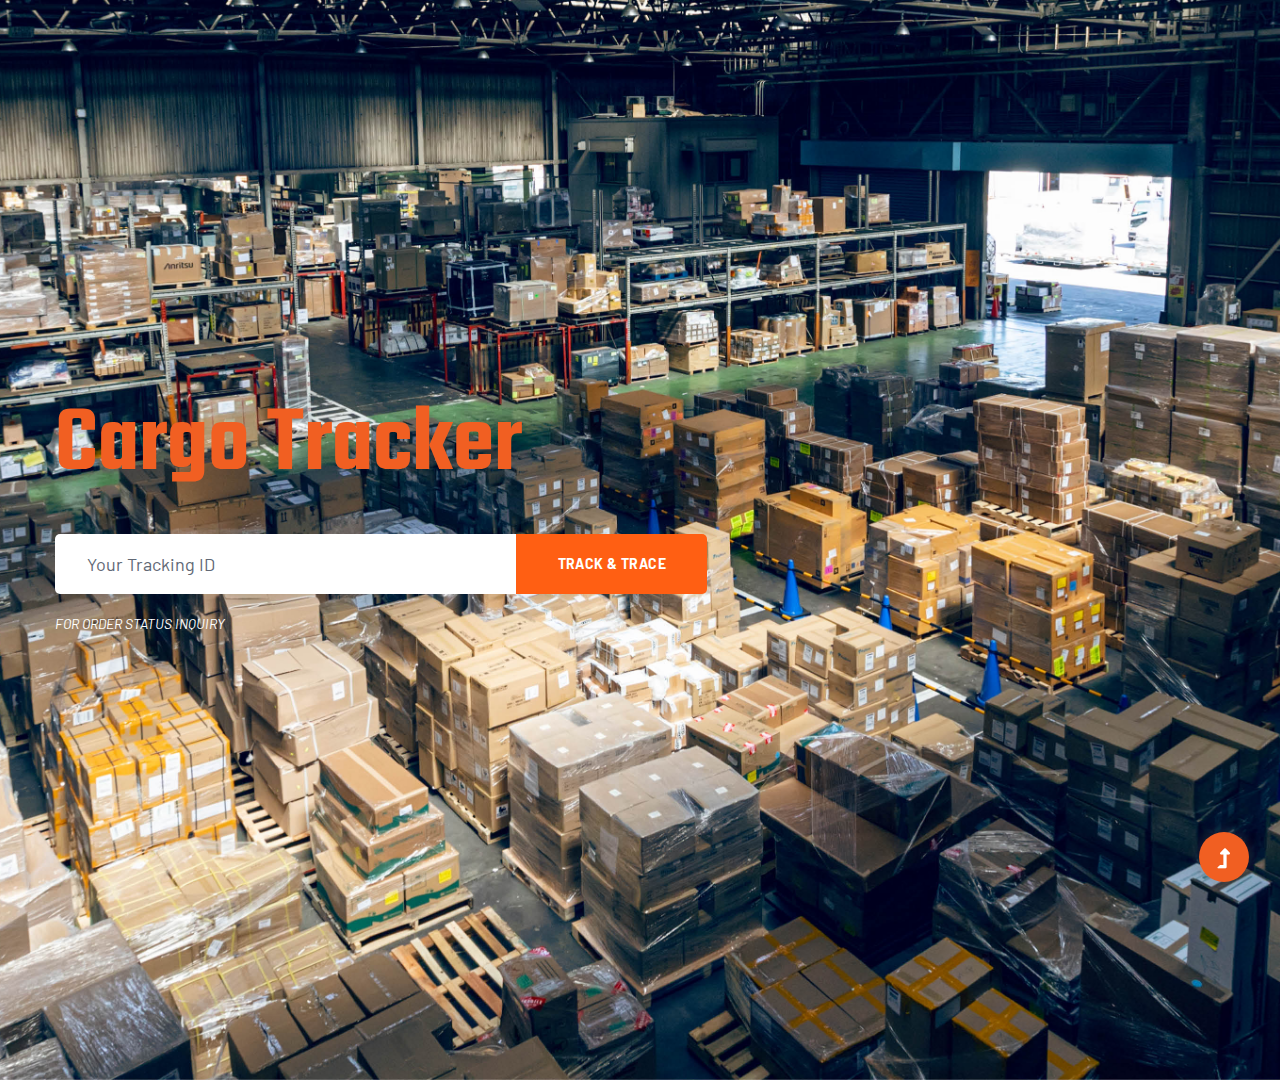
<file: templates/index.html>
<!doctype html>
<html class="no-js" lang="zxx">
<head>
    <meta charset="utf-8">
    <meta http-equiv="x-ua-compatible" content="ie=edge">
    <title>Cargo Tracker </title>
    <meta name="description" content="">
    <meta name="viewport" content="width=device-width, initial-scale=1">
    <link rel="manifest" href="site.webmanifest">
    <link rel="shortcut icon" type="image/x-icon" href="../static/img/favicon.ico">

    <!-- CSS here -->
    <link rel="stylesheet" href="../static/css/bootstrap.min.css">
    <link rel="stylesheet" href="../static/css/owl.carousel.min.css">
    <link rel="stylesheet" href="../static/css/slicknav.css">
    <link rel="stylesheet" href="../static/css/flaticon.css">
    <link rel="stylesheet" href="../static/css/animate.min.css">
    <link rel="stylesheet" href="../static/css/magnific-popup.css">
    <link rel="stylesheet" href="../static/css/fontawesome-all.min.css">
    <link rel="stylesheet" href="../static/css/themify-icons.css">
    <link rel="stylesheet" href="../static/css/slick.css">
    <link rel="stylesheet" href="../static/css/nice-select.css">
    <link rel="stylesheet" href="../static/css/style.css">
</head>
<body>
<!--? Preloader Start
<div id="preloader-active">
    <div class="preloader d-flex align-items-center justify-content-center">
        <div class="preloader-inner position-relative">
            <div class="preloader-circle"></div>
            <div class="preloader-img pere-text">
                <img src="../static/img/logo/loder.jpg" alt="">
            </div>
        </div>
    </div>
</div>
Preloader Start -->
<main>
    <!--? slider Area Start-->
    <div class="slider-area ">
        <div class="slider-active">
            <!-- Single Slider -->
            <div class="single-slider slider-height d-flex align-items-center">
                <div class="container">
                    <div class="row">
                        <div class="col-xl-9 col-lg-9">
							<div class="hero__caption">
                                <h1 ><span>Cargo Tracker</span></h1>
                            </div>
                            <!--Hero form -->
                            <form action="#" class="search-box">
                                <div class="input-form">
                                    <input type="text" placeholder="Your Tracking ID">
                                </div>
                                <div class="search-form">
                                    <a href="/trackship">Track & Trace</a>
                                </div>	
                            </form>	
                            <!-- Hero Pera -->
                            <div class="hero-pera">
                                <p>For order status inquiry</p>
                            </div>
                        </div>
                    </div>
                </div>
            </div>
        </div>
    </div>
</main>
<div id="back-top" >
    <a title="Go to Top" href="#"> <i class="fas fa-level-up-alt"></i></a>
</div>

    <!-- JS here -->

    <script src="../static/js/vendor/modernizr-3.5.0.min.js"></script>
    <!-- Jquery, Popper, Bootstrap -->
    <script src="../static/js/vendor/jquery-1.12.4.min.js"></script>
    <script src="../static/js/popper.min.js"></script>
    <script src="../static/js/bootstrap.min.js"></script>
    <!-- Jquery Mobile Menu -->
    <script src="../static/js/jquery.slicknav.min.js"></script>

    <!-- Jquery Slick , Owl-Carousel Plugins -->
    <script src="../static/js/owl.carousel.min.js"></script>
    <script src="../static/js/slick.min.js"></script>
    <!-- One Page, Animated-HeadLin -->
    <script src="../static/js/wow.min.js"></script>
    <script src="../static/js/animated.headline.js"></script>
    <script src="../static/js/jquery.magnific-popup.js"></script>

    <!-- Nice-select, sticky -->
    <script src="../static/js/jquery.nice-select.min.js"></script>
    <script src="../static/js/jquery.sticky.js"></script>

</body>
</html>
</file>
<file: static/css/flaticon.css>
/*
  	Flaticon icon font: Flaticon
  	Creation date: 07/04/2020 05:31
  	*/

@font-face {
  font-family: "Flaticon";
  src: url("../fonts/Flaticon.eot");
  src: url("../fonts/Flaticon.eot?#iefix") format("embedded-opentype"),
       url("../fonts/Flaticon.woff2") format("woff2"),
       url("../fonts/Flaticon.woff") format("woff"),
       url("../fonts/Flaticon.ttf") format("truetype"),
       url("../fonts/Flaticon.svg#Flaticon") format("svg");
  font-weight: normal;
  font-style: normal;
}

@media screen and (-webkit-min-device-pixel-ratio:0) {
  @font-face {
    font-family: "Flaticon";
    src: url("../fonts/Flaticon.svg#Flaticon") format("svg");
  }
}

[class^="flaticon-"]:before, [class*=" flaticon-"]:before,
[class^="flaticon-"]:after, [class*=" flaticon-"]:after {   
  font-family: Flaticon;
font-style: normal;
}

.flaticon-shipped:before { content: "\f100"; }
.flaticon-ship:before { content: "\f101"; }
.flaticon-plane:before { content: "\f102"; }
.flaticon-support:before { content: "\f103"; }
.flaticon-clock:before { content: "\f104"; }
.flaticon-place:before { content: "\f105"; }
</file>
<file: static/css/themify-icons.css>
@font-face {
	font-family: 'themify';
	src:url('../fonts/themify.eot?-fvbane');


	src:url('../fonts/themify.eot?#iefix-fvbane') format('embedded-opentype'),
		url('../fonts/themify.woff?-fvbane') format('woff'),
		url('../fonts/themify.ttf?-fvbane') format('truetype'),
		url('../fonts/themify.svg?-fvbane#themify') format('svg');
	font-weight: normal;
	font-style: normal;
}

[class^="ti-"], [class*=" ti-"] {
	font-family: 'themify';
	speak: none;
	font-style: normal;
	font-weight: normal;
	font-variant: normal;
	text-transform: none;
	line-height: 1;

	/* Better Font Rendering =========== */
	-webkit-font-smoothing: antialiased;
	-moz-osx-font-smoothing: grayscale;
}

.ti-wand:before {
	content: "\e600";
}
.ti-volume:before {
	content: "\e601";
}
.ti-user:before {
	content: "\e602";
}
.ti-unlock:before {
	content: "\e603";
}
.ti-unlink:before {
	content: "\e604";
}
.ti-trash:before {
	content: "\e605";
}
.ti-thought:before {
	content: "\e606";
}
.ti-target:before {
	content: "\e607";
}
.ti-tag:before {
	content: "\e608";
}
.ti-tablet:before {
	content: "\e609";
}
.ti-star:before {
	content: "\e60a";
}
.ti-spray:before {
	content: "\e60b";
}
.ti-signal:before {
	content: "\e60c";
}
.ti-shopping-cart:before {
	content: "\e60d";
}
.ti-shopping-cart-full:before {
	content: "\e60e";
}
.ti-settings:before {
	content: "\e60f";
}
.ti-search:before {
	content: "\e610";
}
.ti-zoom-in:before {
	content: "\e611";
}
.ti-zoom-out:before {
	content: "\e612";
}
.ti-cut:before {
	content: "\e613";
}
.ti-ruler:before {
	content: "\e614";
}
.ti-ruler-pencil:before {
	content: "\e615";
}
.ti-ruler-alt:before {
	content: "\e616";
}
.ti-bookmark:before {
	content: "\e617";
}
.ti-bookmark-alt:before {
	content: "\e618";
}
.ti-reload:before {
	content: "\e619";
}
.ti-plus:before {
	content: "\e61a";
}
.ti-pin:before {
	content: "\e61b";
}
.ti-pencil:before {
	content: "\e61c";
}
.ti-pencil-alt:before {
	content: "\e61d";
}
.ti-paint-roller:before {
	content: "\e61e";
}
.ti-paint-bucket:before {
	content: "\e61f";
}
.ti-na:before {
	content: "\e620";
}
.ti-mobile:before {
	content: "\e621";
}
.ti-minus:before {
	content: "\e622";
}
.ti-medall:before {
	content: "\e623";
}
.ti-medall-alt:before {
	content: "\e624";
}
.ti-marker:before {
	content: "\e625";
}
.ti-marker-alt:before {
	content: "\e626";
}
.ti-arrow-up:before {
	content: "\e627";
}
.ti-arrow-right:before {
	content: "\e628";
}
.ti-arrow-left:before {
	content: "\e629";
}
.ti-arrow-down:before {
	content: "\e62a";
}
.ti-lock:before {
	content: "\e62b";
}
.ti-location-arrow:before {
	content: "\e62c";
}
.ti-link:before {
	content: "\e62d";
}
.ti-layout:before {
	content: "\e62e";
}
.ti-layers:before {
	content: "\e62f";
}
.ti-layers-alt:before {
	content: "\e630";
}
.ti-key:before {
	content: "\e631";
}
.ti-import:before {
	content: "\e632";
}
.ti-image:before {
	content: "\e633";
}
.ti-heart:before {
	content: "\e634";
}
.ti-heart-broken:before {
	content: "\e635";
}
.ti-hand-stop:before {
	content: "\e636";
}
.ti-hand-open:before {
	content: "\e637";
}
.ti-hand-drag:before {
	content: "\e638";
}
.ti-folder:before {
	content: "\e639";
}
.ti-flag:before {
	content: "\e63a";
}
.ti-flag-alt:before {
	content: "\e63b";
}
.ti-flag-alt-2:before {
	content: "\e63c";
}
.ti-eye:before {
	content: "\e63d";
}
.ti-export:before {
	content: "\e63e";
}
.ti-exchange-vertical:before {
	content: "\e63f";
}
.ti-desktop:before {
	content: "\e640";
}
.ti-cup:before {
	content: "\e641";
}
.ti-crown:before {
	content: "\e642";
}
.ti-comments:before {
	content: "\e643";
}
.ti-comment:before {
	content: "\e644";
}
.ti-comment-alt:before {
	content: "\e645";
}
.ti-close:before {
	content: "\e646";
}
.ti-clip:before {
	content: "\e647";
}
.ti-angle-up:before {
	content: "\e648";
}
.ti-angle-right:before {
	content: "\e649";
}
.ti-angle-left:before {
	content: "\e64a";
}
.ti-angle-down:before {
	content: "\e64b";
}
.ti-check:before {
	content: "\e64c";
}
.ti-check-box:before {
	content: "\e64d";
}
.ti-camera:before {
	content: "\e64e";
}
.ti-announcement:before {
	content: "\e64f";
}
.ti-brush:before {
	content: "\e650";
}
.ti-briefcase:before {
	content: "\e651";
}
.ti-bolt:before {
	content: "\e652";
}
.ti-bolt-alt:before {
	content: "\e653";
}
.ti-blackboard:before {
	content: "\e654";
}
.ti-bag:before {
	content: "\e655";
}
.ti-move:before {
	content: "\e656";
}
.ti-arrows-vertical:before {
	content: "\e657";
}
.ti-arrows-horizontal:before {
	content: "\e658";
}
.ti-fullscreen:before {
	content: "\e659";
}
.ti-arrow-top-right:before {
	content: "\e65a";
}
.ti-arrow-top-left:before {
	content: "\e65b";
}
.ti-arrow-circle-up:before {
	content: "\e65c";
}
.ti-arrow-circle-right:before {
	content: "\e65d";
}
.ti-arrow-circle-left:before {
	content: "\e65e";
}
.ti-arrow-circle-down:before {
	content: "\e65f";
}
.ti-angle-double-up:before {
	content: "\e660";
}
.ti-angle-double-right:before {
	content: "\e661";
}
.ti-angle-double-left:before {
	content: "\e662";
}
.ti-angle-double-down:before {
	content: "\e663";
}
.ti-zip:before {
	content: "\e664";
}
.ti-world:before {
	content: "\e665";
}
.ti-wheelchair:before {
	content: "\e666";
}
.ti-view-list:before {
	content: "\e667";
}
.ti-view-list-alt:before {
	content: "\e668";
}
.ti-view-grid:before {
	content: "\e669";
}
.ti-uppercase:before {
	content: "\e66a";
}
.ti-upload:before {
	content: "\e66b";
}
.ti-underline:before {
	content: "\e66c";
}
.ti-truck:before {
	content: "\e66d";
}
.ti-timer:before {
	content: "\e66e";
}
.ti-ticket:before {
	content: "\e66f";
}
.ti-thumb-up:before {
	content: "\e670";
}
.ti-thumb-down:before {
	content: "\e671";
}
.ti-text:before {
	content: "\e672";
}
.ti-stats-up:before {
	content: "\e673";
}
.ti-stats-down:before {
	content: "\e674";
}
.ti-split-v:before {
	content: "\e675";
}
.ti-split-h:before {
	content: "\e676";
}
.ti-smallcap:before {
	content: "\e677";
}
.ti-shine:before {
	content: "\e678";
}
.ti-shift-right:before {
	content: "\e679";
}
.ti-shift-left:before {
	content: "\e67a";
}
.ti-shield:before {
	content: "\e67b";
}
.ti-notepad:before {
	content: "\e67c";
}
.ti-server:before {
	content: "\e67d";
}
.ti-quote-right:before {
	content: "\e67e";
}
.ti-quote-left:before {
	content: "\e67f";
}
.ti-pulse:before {
	content: "\e680";
}
.ti-printer:before {
	content: "\e681";
}
.ti-power-off:before {
	content: "\e682";
}
.ti-plug:before {
	content: "\e683";
}
.ti-pie-chart:before {
	content: "\e684";
}
.ti-paragraph:before {
	content: "\e685";
}
.ti-panel:before {
	content: "\e686";
}
.ti-package:before {
	content: "\e687";
}
.ti-music:before {
	content: "\e688";
}
.ti-music-alt:before {
	content: "\e689";
}
.ti-mouse:before {
	content: "\e68a";
}
.ti-mouse-alt:before {
	content: "\e68b";
}
.ti-money:before {
	content: "\e68c";
}
.ti-microphone:before {
	content: "\e68d";
}
.ti-menu:before {
	content: "\e68e";
}
.ti-menu-alt:before {
	content: "\e68f";
}
.ti-map:before {
	content: "\e690";
}
.ti-map-alt:before {
	content: "\e691";
}
.ti-loop:before {
	content: "\e692";
}
.ti-location-pin:before {
	content: "\e693";
}
.ti-list:before {
	content: "\e694";
}
.ti-light-bulb:before {
	content: "\e695";
}
.ti-Italic:before {
	content: "\e696";
}
.ti-info:before {
	content: "\e697";
}
.ti-infinite:before {
	content: "\e698";
}
.ti-id-badge:before {
	content: "\e699";
}
.ti-hummer:before {
	content: "\e69a";
}
.ti-home:before {
	content: "\e69b";
}
.ti-help:before {
	content: "\e69c";
}
.ti-headphone:before {
	content: "\e69d";
}
.ti-harddrives:before {
	content: "\e69e";
}
.ti-harddrive:before {
	content: "\e69f";
}
.ti-gift:before {
	content: "\e6a0";
}
.ti-game:before {
	content: "\e6a1";
}
.ti-filter:before {
	content: "\e6a2";
}
.ti-files:before {
	content: "\e6a3";
}
.ti-file:before {
	content: "\e6a4";
}
.ti-eraser:before {
	content: "\e6a5";
}
.ti-envelope:before {
	content: "\e6a6";
}
.ti-download:before {
	content: "\e6a7";
}
.ti-direction:before {
	content: "\e6a8";
}
.ti-direction-alt:before {
	content: "\e6a9";
}
.ti-dashboard:before {
	content: "\e6aa";
}
.ti-control-stop:before {
	content: "\e6ab";
}
.ti-control-shuffle:before {
	content: "\e6ac";
}
.ti-control-play:before {
	content: "\e6ad";
}
.ti-control-pause:before {
	content: "\e6ae";
}
.ti-control-forward:before {
	content: "\e6af";
}
.ti-control-backward:before {
	content: "\e6b0";
}
.ti-cloud:before {
	content: "\e6b1";
}
.ti-cloud-up:before {
	content: "\e6b2";
}
.ti-cloud-down:before {
	content: "\e6b3";
}
.ti-clipboard:before {
	content: "\e6b4";
}
.ti-car:before {
	content: "\e6b5";
}
.ti-calendar:before {
	content: "\e6b6";
}
.ti-book:before {
	content: "\e6b7";
}
.ti-bell:before {
	content: "\e6b8";
}
.ti-basketball:before {
	content: "\e6b9";
}
.ti-bar-chart:before {
	content: "\e6ba";
}
.ti-bar-chart-alt:before {
	content: "\e6bb";
}
.ti-back-right:before {
	content: "\e6bc";
}
.ti-back-left:before {
	content: "\e6bd";
}
.ti-arrows-corner:before {
	content: "\e6be";
}
.ti-archive:before {
	content: "\e6bf";
}
.ti-anchor:before {
	content: "\e6c0";
}
.ti-align-right:before {
	content: "\e6c1";
}
.ti-align-left:before {
	content: "\e6c2";
}
.ti-align-justify:before {
	content: "\e6c3";
}
.ti-align-center:before {
	content: "\e6c4";
}
.ti-alert:before {
	content: "\e6c5";
}
.ti-alarm-clock:before {
	content: "\e6c6";
}
.ti-agenda:before {
	content: "\e6c7";
}
.ti-write:before {
	content: "\e6c8";
}
.ti-window:before {
	content: "\e6c9";
}
.ti-widgetized:before {
	content: "\e6ca";
}
.ti-widget:before {
	content: "\e6cb";
}
.ti-widget-alt:before {
	content: "\e6cc";
}
.ti-wallet:before {
	content: "\e6cd";
}
.ti-video-clapper:before {
	content: "\e6ce";
}
.ti-video-camera:before {
	content: "\e6cf";
}
.ti-vector:before {
	content: "\e6d0";
}
.ti-themify-logo:before {
	content: "\e6d1";
}
.ti-themify-favicon:before {
	content: "\e6d2";
}
.ti-themify-favicon-alt:before {
	content: "\e6d3";
}
.ti-support:before {
	content: "\e6d4";
}
.ti-stamp:before {
	content: "\e6d5";
}
.ti-split-v-alt:before {
	content: "\e6d6";
}
.ti-slice:before {
	content: "\e6d7";
}
.ti-shortcode:before {
	content: "\e6d8";
}
.ti-shift-right-alt:before {
	content: "\e6d9";
}
.ti-shift-left-alt:before {
	content: "\e6da";
}
.ti-ruler-alt-2:before {
	content: "\e6db";
}
.ti-receipt:before {
	content: "\e6dc";
}
.ti-pin2:before {
	content: "\e6dd";
}
.ti-pin-alt:before {
	content: "\e6de";
}
.ti-pencil-alt2:before {
	content: "\e6df";
}
.ti-palette:before {
	content: "\e6e0";
}
.ti-more:before {
	content: "\e6e1";
}
.ti-more-alt:before {
	content: "\e6e2";
}
.ti-microphone-alt:before {
	content: "\e6e3";
}
.ti-magnet:before {
	content: "\e6e4";
}
.ti-line-double:before {
	content: "\e6e5";
}
.ti-line-dotted:before {
	content: "\e6e6";
}
.ti-line-dashed:before {
	content: "\e6e7";
}
.ti-layout-width-full:before {
	content: "\e6e8";
}
.ti-layout-width-default:before {
	content: "\e6e9";
}
.ti-layout-width-default-alt:before {
	content: "\e6ea";
}
.ti-layout-tab:before {
	content: "\e6eb";
}
.ti-layout-tab-window:before {
	content: "\e6ec";
}
.ti-layout-tab-v:before {
	content: "\e6ed";
}
.ti-layout-tab-min:before {
	content: "\e6ee";
}
.ti-layout-slider:before {
	content: "\e6ef";
}
.ti-layout-slider-alt:before {
	content: "\e6f0";
}
.ti-layout-sidebar-right:before {
	content: "\e6f1";
}
.ti-layout-sidebar-none:before {
	content: "\e6f2";
}
.ti-layout-sidebar-left:before {
	content: "\e6f3";
}
.ti-layout-placeholder:before {
	content: "\e6f4";
}
.ti-layout-menu:before {
	content: "\e6f5";
}
.ti-layout-menu-v:before {
	content: "\e6f6";
}
.ti-layout-menu-separated:before {
	content: "\e6f7";
}
.ti-layout-menu-full:before {
	content: "\e6f8";
}
.ti-layout-media-right-alt:before {
	content: "\e6f9";
}
.ti-layout-media-right:before {
	content: "\e6fa";
}
.ti-layout-media-overlay:before {
	content: "\e6fb";
}
.ti-layout-media-overlay-alt:before {
	content: "\e6fc";
}
.ti-layout-media-overlay-alt-2:before {
	content: "\e6fd";
}
.ti-layout-media-left-alt:before {
	content: "\e6fe";
}
.ti-layout-media-left:before {
	content: "\e6ff";
}
.ti-layout-media-center-alt:before {
	content: "\e700";
}
.ti-layout-media-center:before {
	content: "\e701";
}
.ti-layout-list-thumb:before {
	content: "\e702";
}
.ti-layout-list-thumb-alt:before {
	content: "\e703";
}
.ti-layout-list-post:before {
	content: "\e704";
}
.ti-layout-list-large-image:before {
	content: "\e705";
}
.ti-layout-line-solid:before {
	content: "\e706";
}
.ti-layout-grid4:before {
	content: "\e707";
}
.ti-layout-grid3:before {
	content: "\e708";
}
.ti-layout-grid2:before {
	content: "\e709";
}
.ti-layout-grid2-thumb:before {
	content: "\e70a";
}
.ti-layout-cta-right:before {
	content: "\e70b";
}
.ti-layout-cta-left:before {
	content: "\e70c";
}
.ti-layout-cta-center:before {
	content: "\e70d";
}
.ti-layout-cta-btn-right:before {
	content: "\e70e";
}
.ti-layout-cta-btn-left:before {
	content: "\e70f";
}
.ti-layout-column4:before {
	content: "\e710";
}
.ti-layout-column3:before {
	content: "\e711";
}
.ti-layout-column2:before {
	content: "\e712";
}
.ti-layout-accordion-separated:before {
	content: "\e713";
}
.ti-layout-accordion-merged:before {
	content: "\e714";
}
.ti-layout-accordion-list:before {
	content: "\e715";
}
.ti-ink-pen:before {
	content: "\e716";
}
.ti-info-alt:before {
	content: "\e717";
}
.ti-help-alt:before {
	content: "\e718";
}
.ti-headphone-alt:before {
	content: "\e719";
}
.ti-hand-point-up:before {
	content: "\e71a";
}
.ti-hand-point-right:before {
	content: "\e71b";
}
.ti-hand-point-left:before {
	content: "\e71c";
}
.ti-hand-point-down:before {
	content: "\e71d";
}
.ti-gallery:before {
	content: "\e71e";
}
.ti-face-smile:before {
	content: "\e71f";
}
.ti-face-sad:before {
	content: "\e720";
}
.ti-credit-card:before {
	content: "\e721";
}
.ti-control-skip-forward:before {
	content: "\e722";
}
.ti-control-skip-backward:before {
	content: "\e723";
}
.ti-control-record:before {
	content: "\e724";
}
.ti-control-eject:before {
	content: "\e725";
}
.ti-comments-smiley:before {
	content: "\e726";
}
.ti-brush-alt:before {
	content: "\e727";
}
.ti-youtube:before {
	content: "\e728";
}
.ti-vimeo:before {
	content: "\e729";
}
.ti-twitter:before {
	content: "\e72a";
}
.ti-time:before {
	content: "\e72b";
}
.ti-tumblr:before {
	content: "\e72c";
}
.ti-skype:before {
	content: "\e72d";
}
.ti-share:before {
	content: "\e72e";
}
.ti-share-alt:before {
	content: "\e72f";
}
.ti-rocket:before {
	content: "\e730";
}
.ti-pinterest:before {
	content: "\e731";
}
.ti-new-window:before {
	content: "\e732";
}
.ti-microsoft:before {
	content: "\e733";
}
.ti-list-ol:before {
	content: "\e734";
}
.ti-linkedin:before {
	content: "\e735";
}
.ti-layout-sidebar-2:before {
	content: "\e736";
}
.ti-layout-grid4-alt:before {
	content: "\e737";
}
.ti-layout-grid3-alt:before {
	content: "\e738";
}
.ti-layout-grid2-alt:before {
	content: "\e739";
}
.ti-layout-column4-alt:before {
	content: "\e73a";
}
.ti-layout-column3-alt:before {
	content: "\e73b";
}
.ti-layout-column2-alt:before {
	content: "\e73c";
}
.ti-instagram:before {
	content: "\e73d";
}
.ti-google:before {
	content: "\e73e";
}
.ti-github:before {
	content: "\e73f";
}
.ti-flickr:before {
	content: "\e740";
}
.ti-facebook:before {
	content: "\e741";
}
.ti-dropbox:before {
	content: "\e742";
}
.ti-dribbble:before {
	content: "\e743";
}
.ti-apple:before {
	content: "\e744";
}
.ti-android:before {
	content: "\e745";
}
.ti-save:before {
	content: "\e746";
}
.ti-save-alt:before {
	content: "\e747";
}
.ti-yahoo:before {
	content: "\e748";
}
.ti-wordpress:before {
	content: "\e749";
}
.ti-vimeo-alt:before {
	content: "\e74a";
}
.ti-twitter-alt:before {
	content: "\e74b";
}
.ti-tumblr-alt:before {
	content: "\e74c";
}
.ti-trello:before {
	content: "\e74d";
}
.ti-stack-overflow:before {
	content: "\e74e";
}
.ti-soundcloud:before {
	content: "\e74f";
}
.ti-sharethis:before {
	content: "\e750";
}
.ti-sharethis-alt:before {
	content: "\e751";
}
.ti-reddit:before {
	content: "\e752";
}
.ti-pinterest-alt:before {
	content: "\e753";
}
.ti-microsoft-alt:before {
	content: "\e754";
}
.ti-linux:before {
	content: "\e755";
}
.ti-jsfiddle:before {
	content: "\e756";
}
.ti-joomla:before {
	content: "\e757";
}
.ti-html5:before {
	content: "\e758";
}
.ti-flickr-alt:before {
	content: "\e759";
}
.ti-email:before {
	content: "\e75a";
}
.ti-drupal:before {
	content: "\e75b";
}
.ti-dropbox-alt:before {
	content: "\e75c";
}
.ti-css3:before {
	content: "\e75d";
}
.ti-rss:before {
	content: "\e75e";
}
.ti-rss-alt:before {
	content: "\e75f";
}
</file>
<file: static/css/nice-select.css>
.nice-select {
  -webkit-tap-highlight-color: transparent;
  background-color: #fff;
  border-radius: 5px;
  border: solid 1px #e8e8e8;
  box-sizing: border-box;
  clear: both;
  cursor: pointer;
  display: block;
  float: left;
  font-family: inherit;
  font-size: 14px;
  font-weight: normal;
  height: 42px;
  line-height: 40px;
  outline: none;
  padding-left: 18px;
  padding-right: 30px;
  position: relative;
  text-align: left !important;
  -webkit-transition: all 0.2s ease-in-out;
  transition: all 0.2s ease-in-out;
  -webkit-user-select: none;
     -moz-user-select: none;
      -ms-user-select: none;
          user-select: none;
  white-space: nowrap;
  width: auto; }
  .nice-select:hover {
    border-color: #dbdbdb; }
  .nice-select:active, .nice-select.open, .nice-select:focus {
    border-color: #999; }
  .nice-select:after {
    border-bottom: 2px solid #999;
    border-right: 2px solid #999;
    content: '';
    display: block;
    height: 5px;
    margin-top: -4px;
    pointer-events: none;
    position: absolute;
    right: 12px;
    top: 50%;
    -webkit-transform-origin: 66% 66%;
        -ms-transform-origin: 66% 66%;
            transform-origin: 66% 66%;
    -webkit-transform: rotate(45deg);
        -ms-transform: rotate(45deg);
            transform: rotate(45deg);
    -webkit-transition: all 0.15s ease-in-out;
    transition: all 0.15s ease-in-out;
    width: 5px; }
  .nice-select.open:after {
    -webkit-transform: rotate(-135deg);
        -ms-transform: rotate(-135deg);
            transform: rotate(-135deg); }
  .nice-select.open .list {
    opacity: 1;
    pointer-events: auto;
    -webkit-transform: scale(1) translateY(0);
        -ms-transform: scale(1) translateY(0);
            transform: scale(1) translateY(0); }
  .nice-select.disabled {
    border-color: #ededed;
    color: #999;
    pointer-events: none; }
    .nice-select.disabled:after {
      border-color: #cccccc; }
  .nice-select.wide {
    width: 100%; }
    .nice-select.wide .list {
      left: 0 !important;
      right: 0 !important; }
  .nice-select.right {
    float: right; }
    .nice-select.right .list {
      left: auto;
      right: 0; }
  .nice-select.small {
    font-size: 12px;
    height: 36px;
    line-height: 34px; }
    .nice-select.small:after {
      height: 4px;
      width: 4px; }
    .nice-select.small .option {
      line-height: 34px;
      min-height: 34px; }
  .nice-select .list {
    background-color: #fff;
    border-radius: 5px;
    box-shadow: 0 0 0 1px rgba(68, 68, 68, 0.11);
    box-sizing: border-box;
    margin-top: 4px;
    opacity: 0;
    overflow: hidden;
    padding: 0;
    pointer-events: none;
    position: absolute;
    top: 100%;
    left: 0;
    -webkit-transform-origin: 50% 0;
        -ms-transform-origin: 50% 0;
            transform-origin: 50% 0;
    -webkit-transform: scale(0.75) translateY(-21px);
        -ms-transform: scale(0.75) translateY(-21px);
            transform: scale(0.75) translateY(-21px);
    -webkit-transition: all 0.2s cubic-bezier(0.5, 0, 0, 1.25), opacity 0.15s ease-out;
    transition: all 0.2s cubic-bezier(0.5, 0, 0, 1.25), opacity 0.15s ease-out;
    z-index: 9; }
    .nice-select .list:hover .option:not(:hover) {
      background-color: transparent !important; }
  .nice-select .option {
    cursor: pointer;
    font-weight: 400;
    line-height: 40px;
    list-style: none;
    min-height: 40px;
    outline: none;
    padding-left: 18px;
    padding-right: 29px;
    text-align: left;
    -webkit-transition: all 0.2s;
    transition: all 0.2s; }
    .nice-select .option:hover, .nice-select .option.focus, .nice-select .option.selected.focus {
      background-color: #f6f6f6; }
    .nice-select .option.selected {
      font-weight: bold; }
    .nice-select .option.disabled {
      background-color: transparent;
      color: #999;
      cursor: default; }

.no-csspointerevents .nice-select .list {
  display: none; }

.no-csspointerevents .nice-select.open .list {
  display: block; }
</file>
<file: static/css/style.css>
@import url("https://fonts.googleapis.com/css?family=Barlow:300,400,500,600,700,800|Teko:300,400,500,600,700&display=swap");.white-bg{background:#ffffff}.gray-bg{background:#f5f5f5}.gray-bg{background:#f7f7fd}.white-bg{background:#fff}.black-bg{background:#16161a}.theme-bg{background:#f15f22}.brand-bg{background:#f1f4fa}.testimonial-bg{background:#f9fafc}.white-color{color:#fff}.black-color{color:#16161a}.theme-color{color:#f15f22}.boxed-btn{background:#fff;color:#f15f22 !important;display:inline-block;padding:18px 44px;font-family:"Teko",sans-serif;font-size:14px;font-weight:400;border:0;border:1px solid #f15f22;letter-spacing:3px;text-align:center;color:#f15f22;text-transform:uppercase;cursor:pointer}.boxed-btn:hover{background:#f15f22;color:#fff !important;border:1px solid #f15f22}.boxed-btn:focus{outline:none}.boxed-btn.large-width{width:220px}[data-overlay]{position:relative;background-size:cover;background-repeat:no-repeat;background-position:center center}[data-overlay]::before{position:absolute;left:0;top:0;right:0;bottom:0;content:""}[data-opacity="1"]::before{opacity:0.1}[data-opacity="2"]::before{opacity:0.2}[data-opacity="3"]::before{opacity:0.3}[data-opacity="4"]::before{opacity:0.4}[data-opacity="5"]::before{opacity:0.5}[data-opacity="6"]::before{opacity:0.6}[data-opacity="7"]::before{opacity:0.7}[data-opacity="8"]::before{opacity:0.8}[data-opacity="9"]::before{opacity:0.9}body{font-family:"Barlow",sans-serif;font-weight:normal;font-style:normal}h1,h2,h3,h4,h5,h6{font-family:"Teko",sans-serif;color:#2c234d;margin-top:0px;font-style:normal;font-weight:500;text-transform:normal}p{font-family:"Barlow",sans-serif;color:#10285d;font-size:16px;line-height:30px;margin-bottom:15px;font-weight:normal}.bg-img-1{background-image:url(../img/slider/slider-img-1.jpg)}.bg-img-2{background-image:url(../img/background-img/bg-img-2.jpg)}.cta-bg-1{background-image:url(../img/background-img/bg-img-3.jpg)}.img{max-width:100%;-webkit-transition:all .3s ease-out 0s;-moz-transition:all .3s ease-out 0s;-ms-transition:all .3s ease-out 0s;-o-transition:all .3s ease-out 0s;transition:all .3s ease-out 0s}.f-left{float:left}.f-right{float:right}.fix{overflow:hidden}.clear{clear:both}a,.button{-webkit-transition:all .3s ease-out 0s;-moz-transition:all .3s ease-out 0s;-ms-transition:all .3s ease-out 0s;-o-transition:all .3s ease-out 0s;transition:all .3s ease-out 0s}a:focus,.button:focus{text-decoration:none;outline:none}a{color:#635c5c}a:hover{color:#fff}a:focus,a:hover,.portfolio-cat a:hover,.footer -menu li a:hover{text-decoration:none}a,button{color:#fff;outline:medium none}button:focus,input:focus,input:focus,textarea,textarea:focus{outline:0}.uppercase{text-transform:uppercase}input:focus::-moz-placeholder{opacity:0;-webkit-transition:.4s;-o-transition:.4s;transition:.4s}.capitalize{text-transform:capitalize}h1 a,h2 a,h3 a,h4 a,h5 a,h6 a{color:inherit}ul{margin:0px;padding:0px}li{list-style:none}hr{border-bottom:1px solid #eceff8;border-top:0 none;margin:30px 0;padding:0}.theme-overlay{position:relative}.theme-overlay::before{background:#1696e7 none repeat scroll 0 0;content:"";height:100%;left:0;opacity:0.6;position:absolute;top:0;width:100%}.overlay{position:relative;z-index:0}.overlay::before{position:absolute;content:"";top:0;left:0;width:100%;height:100%;z-index:-1}.overlay2{position:relative;z-index:0}.overlay2::before{position:absolute;content:"";background-color:#2E2200;top:0;left:0;width:100%;height:100%;z-index:-1;opacity:0.5}.section-padding{padding-top:120px;padding-bottom:120px}.separator{border-top:1px solid #f2f2f2}.mb-90{margin-bottom:90px}@media (max-width: 767px){.mb-90{margin-bottom:30px}}@media (min-width: 768px) and (max-width: 991px){.mb-90{margin-bottom:45px}}.owl-carousel .owl-nav div{background:rgba(255,255,255,0.8) none repeat scroll 0 0;height:40px;left:20px;line-height:40px;font-size:22px;color:#646464;opacity:1;visibility:visible;position:absolute;text-align:center;top:50%;transform:translateY(-50%);transition:all 0.3s ease 0s;width:40px}.owl-carousel .owl-nav div.owl-next{left:auto;right:-30px}.owl-carousel .owl-nav div.owl-next i{position:relative;right:0;top:1px}.owl-carousel .owl-nav div.owl-prev i{position:relative;right:1px;top:0px}.owl-carousel:hover .owl-nav div{opacity:1;visibility:visible}.owl-carousel:hover .owl-nav div:hover{color:#fff;background:#ff3500}.btn{background:#ff5f13;padding:27px 44px;text-transform:uppercase;font-family:"Barlow",sans-serif;color:#fff;cursor:pointer;display:inline-block;font-size:14px;border-radius:5px;-moz-user-select:none;font-weight:400;letter-spacing:1px;line-height:0;margin-bottom:0;margin:10px;cursor:pointer;transition:color 0.4s linear;position:relative;z-index:1;border:0;overflow:hidden;margin:0}.btn::before{content:"";position:absolute;left:0;top:0;width:101%;height:101%;background:#e0581e;z-index:1;border-radius:5px;transition:transform 0.5s;transition-timing-function:ease;transform-origin:0 0;transition-timing-function:cubic-bezier(0.5, 1.6, 0.4, 0.7);transform:scaleX(0);border-radius:0}.btn:hover::before{transform:scaleX(1);color:#fff !important;z-index:-1}.btn.focus,.btn:focus{outline:0;box-shadow:none}.header-btn{padding:25px 35px}.submit-btn{width:100%;background:#ff5f13;padding:19px 44px;color:#fff;cursor:pointer;text-transform:uppercase;font-family:"Barlow",sans-serif;font-size:14px;border-radius:5px;border:0}.hero-btn{padding:30px 38px}hero-btn{padding:30px 38px}@media (max-width: 575px){.btn.btn-black.f-right{float:left;margin-top:20px}}@media only screen and (min-width: 576px) and (max-width: 767px){.btn.btn-black.f-right{float:left;margin-top:20px}}.submit-btn2{background:#ec5b53;width:100%;height:60px;padding:10px 20px;border:0;color:#fff;text-transform:capitalize;cursor:pointer;font-size:16px;border-radius:0px}.border-btn{border:1px solid #e3c6c6;color:#464d65;background:none;border-radius:5px;text-transform:capitalize;padding:25px 57px;-moz-user-select:none;cursor:pointer;display:inline-block;font-size:14px;font-weight:500;letter-spacing:1px;margin-bottom:0;position:relative;transition:color 0.4s linear;position:relative;overflow:hidden;margin:0}@media (max-width: 575px){.border-btn{display:none}}.border-btn::before{border:1px solid transparent;content:"";position:absolute;left:0;top:0;width:101%;height:101%;background:#f15f22;z-index:-1;transition:transform 0.5s;transition-timing-function:ease;transform-origin:0 0;transition-timing-function:cubic-bezier(0.5, 1.6, 0.4, 0.7);transform:scaleY(0);border-radius:0}.border-btn:hover::before{transform:scaleY(1);border:1px solid transparent}.breadcrumb>.active{color:#888}#scrollUp,#back-top{background:#f15f22;height:50px;width:50px;right:31px;bottom:18px;position:fixed;z-index:10;color:#fff;font-size:20px;text-align:center;border-radius:50%;line-height:48px;border:2px solid transparent;box-shadow:0 0 10px 3px rgba(108,98,98,0.2)}@media (max-width: 575px){#scrollUp,#back-top{right:16px}}#scrollUp a i,#back-top a i{display:block;line-height:50px}#scrollUp:hover{color:#fff}.sticky-bar{left:0;margin:auto;position:fixed;top:0;width:100%;-webkit-box-shadow:0 10px 15px rgba(25,25,25,0.1);box-shadow:0 10px 15px rgba(25,25,25,0.1);z-index:9999;-webkit-animation:300ms ease-in-out 0s normal none 1 running fadeInDown;animation:300ms ease-in-out 0s normal none 1 running fadeInDown;-webkit-box-shadow:0 10px 15px rgba(25,25,25,0.1);background:#fff}.mt-5{margin-top:5px}.mt-10{margin-top:10px}.mt-15{margin-top:15px}.mt-20{margin-top:20px}.mt-25{margin-top:25px}.mt-30{margin-top:30px}.mt-35{margin-top:35px}.mt-40{margin-top:40px}.mt-45{margin-top:45px}.mt-50{margin-top:50px}.mt-55{margin-top:55px}.mt-60{margin-top:60px}.mt-65{margin-top:65px}.mt-70{margin-top:70px}.mt-75{margin-top:75px}.mt-80{margin-top:80px}.mt-85{margin-top:85px}.mt-90{margin-top:90px}.mt-95{margin-top:95px}.mt-100{margin-top:100px}.mt-105{margin-top:105px}.mt-110{margin-top:110px}.mt-115{margin-top:115px}.mt-120{margin-top:120px}.mt-125{margin-top:125px}.mt-130{margin-top:130px}.mt-135{margin-top:135px}.mt-140{margin-top:140px}.mt-145{margin-top:145px}.mt-150{margin-top:150px}.mt-155{margin-top:155px}.mt-160{margin-top:160px}.mt-165{margin-top:165px}.mt-170{margin-top:170px}.mt-175{margin-top:175px}.mt-180{margin-top:180px}.mt-185{margin-top:185px}.mt-190{margin-top:190px}.mt-195{margin-top:195px}.mt-200{margin-top:200px}.mb-5{margin-bottom:5px}.mb-10{margin-bottom:10px}.mb-15{margin-bottom:15px}.mb-20{margin-bottom:20px}.mb-25{margin-bottom:25px}.mb-30{margin-bottom:30px}.mb-35{margin-bottom:35px}.mb-40{margin-bottom:40px}.mb-45{margin-bottom:45px}.mb-50{margin-bottom:50px}.mb-55{margin-bottom:55px}.mb-60{margin-bottom:60px}.mb-65{margin-bottom:65px}.mb-70{margin-bottom:70px}.mb-75{margin-bottom:75px}.mb-80{margin-bottom:80px}.mb-85{margin-bottom:85px}.mb-90{margin-bottom:90px}.mb-95{margin-bottom:95px}.mb-100{margin-bottom:100px}.mb-105{margin-bottom:105px}.mb-110{margin-bottom:110px}.mb-115{margin-bottom:115px}.mb-120{margin-bottom:120px}.mb-125{margin-bottom:125px}.mb-130{margin-bottom:130px}.mb-135{margin-bottom:135px}.mb-140{margin-bottom:140px}.mb-145{margin-bottom:145px}.mb-150{margin-bottom:150px}.mb-155{margin-bottom:155px}.mb-160{margin-bottom:160px}.mb-165{margin-bottom:165px}.mb-170{margin-bottom:170px}.mb-175{margin-bottom:175px}.mb-180{margin-bottom:180px}.mb-185{margin-bottom:185px}.mb-190{margin-bottom:190px}.mb-195{margin-bottom:195px}.mb-200{margin-bottom:200px}.ml-5{margin-left:5px}.ml-10{margin-left:10px}.ml-15{margin-left:15px}.ml-20{margin-left:20px}.ml-25{margin-left:25px}.ml-30{margin-left:30px}.ml-35{margin-left:35px}.ml-40{margin-left:40px}.ml-45{margin-left:45px}.ml-50{margin-left:50px}.ml-55{margin-left:55px}.ml-60{margin-left:60px}.ml-65{margin-left:65px}.ml-70{margin-left:70px}.ml-75{margin-left:75px}.ml-80{margin-left:80px}.ml-85{margin-left:85px}.ml-90{margin-left:90px}.ml-95{margin-left:95px}.ml-100{margin-left:100px}.ml-105{margin-left:105px}.ml-110{margin-left:110px}.ml-115{margin-left:115px}.ml-120{margin-left:120px}.ml-125{margin-left:125px}.ml-130{margin-left:130px}.ml-135{margin-left:135px}.ml-140{margin-left:140px}.ml-145{margin-left:145px}.ml-150{margin-left:150px}.ml-155{margin-left:155px}.ml-160{margin-left:160px}.ml-165{margin-left:165px}.ml-170{margin-left:170px}.ml-175{margin-left:175px}.ml-180{margin-left:180px}.ml-185{margin-left:185px}.ml-190{margin-left:190px}.ml-195{margin-left:195px}.ml-200{margin-left:200px}.mr-5{margin-right:5px}.mr-10{margin-right:10px}.mr-15{margin-right:15px}.mr-20{margin-right:20px}.mr-25{margin-right:25px}.mr-30{margin-right:30px}.mr-35{margin-right:35px}.mr-40{margin-right:40px}.mr-45{margin-right:45px}.mr-50{margin-right:50px}.mr-55{margin-right:55px}.mr-60{margin-right:60px}.mr-65{margin-right:65px}.mr-70{margin-right:70px}.mr-75{margin-right:75px}.mr-80{margin-right:80px}.mr-85{margin-right:85px}.mr-90{margin-right:90px}.mr-95{margin-right:95px}.mr-100{margin-right:100px}.mr-105{margin-right:105px}.mr-110{margin-right:110px}.mr-115{margin-right:115px}.mr-120{margin-right:120px}.mr-125{margin-right:125px}.mr-130{margin-right:130px}.mr-135{margin-right:135px}.mr-140{margin-right:140px}.mr-145{margin-right:145px}.mr-150{margin-right:150px}.mr-155{margin-right:155px}.mr-160{margin-right:160px}.mr-165{margin-right:165px}.mr-170{margin-right:170px}.mr-175{margin-right:175px}.mr-180{margin-right:180px}.mr-185{margin-right:185px}.mr-190{margin-right:190px}.mr-195{margin-right:195px}.mr-200{margin-right:200px}.pt-5{padding-top:5px}.pt-10{padding-top:10px}.pt-15{padding-top:15px}.pt-20{padding-top:20px}.pt-25{padding-top:25px}.pt-30{padding-top:30px}.pt-35{padding-top:35px}.pt-40{padding-top:40px}.pt-45{padding-top:45px}.pt-50{padding-top:50px}.pt-55{padding-top:55px}.pt-60{padding-top:60px}.pt-65{padding-top:65px}.pt-70{padding-top:70px}.pt-75{padding-top:75px}.pt-80{padding-top:80px}.pt-85{padding-top:85px}.pt-90{padding-top:90px}.pt-95{padding-top:95px}.pt-100{padding-top:100px}.pt-105{padding-top:105px}.pt-110{padding-top:110px}.pt-115{padding-top:115px}.pt-120{padding-top:120px}.pt-125{padding-top:125px}.pt-130{padding-top:130px}.pt-135{padding-top:135px}.pt-140{padding-top:140px}.pt-145{padding-top:145px}.pt-150{padding-top:150px}.pt-155{padding-top:155px}.pt-160{padding-top:160px}.pt-165{padding-top:165px}.pt-170{padding-top:170px}.pt-175{padding-top:175px}.pt-180{padding-top:180px}.pt-185{padding-top:185px}.pt-190{padding-top:190px}.pt-195{padding-top:195px}.pt-200{padding-top:200px}.pt-260{padding-top:260px}.pb-5{padding-bottom:5px}.pb-10{padding-bottom:10px}.pb-15{padding-bottom:15px}.pb-20{padding-bottom:20px}.pb-25{padding-bottom:25px}.pb-30{padding-bottom:30px}.pb-35{padding-bottom:35px}.pb-40{padding-bottom:40px}.pb-45{padding-bottom:45px}.pb-50{padding-bottom:50px}.pb-55{padding-bottom:55px}.pb-60{padding-bottom:60px}.pb-65{padding-bottom:65px}.pb-70{padding-bottom:70px}.pb-75{padding-bottom:75px}.pb-80{padding-bottom:80px}.pb-85{padding-bottom:85px}.pb-90{padding-bottom:90px}.pb-95{padding-bottom:95px}.pb-100{padding-bottom:100px}.pb-105{padding-bottom:105px}.pb-110{padding-bottom:110px}.pb-115{padding-bottom:115px}.pb-120{padding-bottom:120px}.pb-125{padding-bottom:125px}.pb-130{padding-bottom:130px}.pb-135{padding-bottom:135px}.pb-140{padding-bottom:140px}.pb-145{padding-bottom:145px}.pb-150{padding-bottom:150px}.pb-155{padding-bottom:155px}.pb-160{padding-bottom:160px}.pb-165{padding-bottom:165px}.pb-170{padding-bottom:170px}.pb-175{padding-bottom:175px}.pb-180{padding-bottom:180px}.pb-185{padding-bottom:185px}.pb-190{padding-bottom:190px}.pb-195{padding-bottom:195px}.pb-200{padding-bottom:200px}.pl-5{padding-left:5px}.pl-10{padding-left:10px}.pl-15{padding-left:15px}.pl-20{padding-left:20px}.pl-25{padding-left:25px}.pl-30{padding-left:30px}.pl-35{padding-left:35px}.pl-40{padding-left:40px}.pl-45{padding-left:45px}.pl-50{padding-left:50px}.pl-55{padding-left:55px}.pl-60{padding-left:60px}.pl-65{padding-left:65px}.pl-70{padding-left:70px}.pl-75{padding-left:75px}.pl-80{padding-left:80px}.pl-85{padding-left:85px}.pl-90{padding-left:90px}.pl-95{padding-left:95px}.pl-100{padding-left:100px}.pl-105{padding-left:105px}.pl-110{padding-left:110px}.pl-115{padding-left:115px}.pl-120{padding-left:120px}.pl-125{padding-left:125px}.pl-130{padding-left:130px}.pl-135{padding-left:135px}.pl-140{padding-left:140px}.pl-145{padding-left:145px}.pl-150{padding-left:150px}.pl-155{padding-left:155px}.pl-160{padding-left:160px}.pl-165{padding-left:165px}.pl-170{padding-left:170px}.pl-175{padding-left:175px}.pl-180{padding-left:180px}.pl-185{padding-left:185px}.pl-190{padding-left:190px}.pl-195{padding-left:195px}.pl-200{padding-left:200px}.pr-5{padding-right:5px}.pr-10{padding-right:10px}.pr-15{padding-right:15px}.pr-20{padding-right:20px}.pr-25{padding-right:25px}.pr-30{padding-right:30px}.pr-35{padding-right:35px}.pr-40{padding-right:40px}.pr-45{padding-right:45px}.pr-50{padding-right:50px}.pr-55{padding-right:55px}.pr-60{padding-right:60px}.pr-65{padding-right:65px}.pr-70{padding-right:70px}.pr-75{padding-right:75px}.pr-80{padding-right:80px}.pr-85{padding-right:85px}.pr-90{padding-right:90px}.pr-95{padding-right:95px}.pr-100{padding-right:100px}.pr-105{padding-right:105px}.pr-110{padding-right:110px}.pr-115{padding-right:115px}.pr-120{padding-right:120px}.pr-125{padding-right:125px}.pr-130{padding-right:130px}.pr-135{padding-right:135px}.pr-140{padding-right:140px}.pr-145{padding-right:145px}.pr-150{padding-right:150px}.pr-155{padding-right:155px}.pr-160{padding-right:160px}.pr-165{padding-right:165px}.pr-170{padding-right:170px}.pr-175{padding-right:175px}.pr-180{padding-right:180px}.pr-185{padding-right:185px}.pr-190{padding-right:190px}.pr-195{padding-right:195px}.pr-200{padding-right:200px}.bounce-animate{animation-name:float-bob;animation-duration:2s;animation-iteration-count:infinite;-moz-animation-name:float-bob;-moz-animation-duration:2s;-moz-animation-iteration-count:infinite;-moz-animation-timing-function:linear;-ms-animation-name:float-bob;-ms-animation-duration:2s;-ms-animation-iteration-count:infinite;-ms-animation-timing-function:linear;-o-animation-name:float-bob;-o-animation-duration:2s;-o-animation-iteration-count:infinite;-o-animation-timing-function:linear}@-webkit-keyframes float-bob{0%{-webkit-transform:translateY(-20px);transform:translateY(-20px)}50%{-webkit-transform:translateY(-10px);transform:translateY(-10px)}100%{-webkit-transform:translateY(-20px);transform:translateY(-20px)}}.heartbeat{animation:heartbeat 1s infinite alternate}@-webkit-keyframes heartbeat{to{-webkit-transform:scale(1.03);transform:scale(1.03)}}.rotateme{-webkit-animation-name:rotateme;animation-name:rotateme;-webkit-animation-duration:30s;animation-duration:30s;-webkit-animation-iteration-count:infinite;animation-iteration-count:infinite;-webkit-animation-timing-function:linear;animation-timing-function:linear}@keyframes rotateme{from{-webkit-transform:rotate(0deg);transform:rotate(0deg)}to{-webkit-transform:rotate(360deg);transform:rotate(360deg)}}@-webkit-keyframes rotateme{from{-webkit-transform:rotate(0deg)}to{-webkit-transform:rotate(360deg)}}.preloader{background-color:#f7f7f7;width:100%;height:100%;position:fixed;top:0;left:0;right:0;bottom:0;z-index:999999;-webkit-transition:.6s;-o-transition:.6s;transition:.6s;margin:0 auto}.preloader .preloader-circle{width:100px;height:100px;position:relative;border-style:solid;border-width:1px;border-top-color:#f15f22;border-bottom-color:transparent;border-left-color:transparent;border-right-color:transparent;z-index:10;border-radius:50%;-webkit-box-shadow:0 1px 5px 0 rgba(35,181,185,0.15);box-shadow:0 1px 5px 0 rgba(35,181,185,0.15);background-color:#fff;-webkit-animation:zoom 2000ms infinite ease;animation:zoom 2000ms infinite ease;-webkit-transition:.6s;-o-transition:.6s;transition:.6s}.preloader .preloader-circle2{border-top-color:#0078ff}.preloader .preloader-img{position:absolute;top:50%;z-index:200;left:0;right:0;margin:0 auto;text-align:center;display:inline-block;-webkit-transform:translateY(-50%);-ms-transform:translateY(-50%);transform:translateY(-50%);padding-top:6px;-webkit-transition:.6s;-o-transition:.6s;transition:.6s}.preloader .preloader-img img{max-width:55px}.preloader .pere-text strong{font-weight:800;color:#dca73a;text-transform:uppercase}@-webkit-keyframes zoom{0%{-webkit-transform:rotate(0deg);transform:rotate(0deg);-webkit-transition:.6s;-o-transition:.6s;transition:.6s}100%{-webkit-transform:rotate(360deg);transform:rotate(360deg);-webkit-transition:.6s;-o-transition:.6s;transition:.6s}}@keyframes zoom{0%{-webkit-transform:rotate(0deg);transform:rotate(0deg);-webkit-transition:.6s;-o-transition:.6s;transition:.6s}100%{-webkit-transform:rotate(360deg);transform:rotate(360deg);-webkit-transition:.6s;-o-transition:.6s;transition:.6s}}.section-padding2{padding-top:200px;padding-bottom:200px}@media only screen and (min-width: 1200px) and (max-width: 1600px){.section-padding2{padding-top:200px;padding-bottom:200px}}@media only screen and (min-width: 992px) and (max-width: 1199px){.section-padding2{padding-top:200px;padding-bottom:200px}}@media only screen and (min-width: 768px) and (max-width: 991px){.section-padding2{padding-top:100px;padding-bottom:100px}}@media only screen and (min-width: 576px) and (max-width: 767px){.section-padding2{padding-top:70px;padding-bottom:70px}}@media (max-width: 575px){.section-padding2{padding-top:70px;padding-bottom:70px}}.pb-bottom{padding-bottom:200px}@media only screen and (min-width: 992px) and (max-width: 1199px){.pb-bottom{padding-bottom:200px}}@media only screen and (min-width: 768px) and (max-width: 991px){.pb-bottom{padding-bottom:50px}}@media only screen and (min-width: 576px) and (max-width: 767px){.pb-bottom{padding-bottom:10px}}@media (max-width: 575px){.pb-bottom{padding-bottom:10px}}.pb-top{padding-top:200px}@media only screen and (min-width: 768px) and (max-width: 991px){.pb-top{padding-top:70px}}@media only screen and (min-width: 576px) and (max-width: 767px){.pb-top{padding-top:70px}}@media (max-width: 575px){.pb-top{padding-top:70px}}.testimonial-padding{padding-top:190px;padding-bottom:170px}@media only screen and (min-width: 992px) and (max-width: 1199px){.testimonial-padding{padding-top:190px;padding-bottom:170px}}@media only screen and (min-width: 768px) and (max-width: 991px){.testimonial-padding{padding-top:70px;padding-bottom:60px}}@media only screen and (min-width: 576px) and (max-width: 767px){.testimonial-padding{padding-top:60px;padding-bottom:40px}}@media (max-width: 575px){.testimonial-padding{padding-top:60px;padding-bottom:40px}}.w-padding2{padding-top:130px;padding-bottom:125px}@media only screen and (min-width: 992px) and (max-width: 1199px){.w-padding2{padding-top:130px;padding-bottom:125px}}@media only screen and (min-width: 768px) and (max-width: 991px){.w-padding2{padding-top:100px;padding-bottom:100px}}@media only screen and (min-width: 576px) and (max-width: 767px){.w-padding2{padding-top:70px;padding-bottom:70px}}@media (max-width: 575px){.w-padding2{padding-top:70px;padding-bottom:70px}}.section-padding30{padding-top:195px;padding-bottom:170px}@media only screen and (min-width: 1200px) and (max-width: 1600px){.section-padding30{padding-top:195px;padding-bottom:170px}}@media only screen and (min-width: 992px) and (max-width: 1199px){.section-padding30{padding-top:150px;padding-bottom:110px}}@media only screen and (min-width: 768px) and (max-width: 991px){.section-padding30{padding-top:100px;padding-bottom:70px}}@media only screen and (min-width: 576px) and (max-width: 767px){.section-padding30{padding-top:65px;padding-bottom:30px}}@media (max-width: 575px){.section-padding30{padding-top:65px;padding-bottom:30px}}.padding-bottom{padding-bottom:190px}@media only screen and (min-width: 992px) and (max-width: 1199px){.padding-bottom{padding-bottom:100px}}@media only screen and (min-width: 768px) and (max-width: 991px){.padding-bottom{padding-bottom:70px}}@media only screen and (min-width: 576px) and (max-width: 767px){.padding-bottom{padding-bottom:70px}}@media (max-width: 575px){.padding-bottom{padding-bottom:70px}}.services-padding{padding-top:145px;padding-bottom:170px}@media only screen and (min-width: 992px) and (max-width: 1199px){.services-padding{padding-top:145px;padding-bottom:170px}}@media only screen and (min-width: 768px) and (max-width: 991px){.services-padding{padding-top:100px;padding-bottom:70px}}@media only screen and (min-width: 576px) and (max-width: 767px){.services-padding{padding-top:65px;padding-bottom:70px}}@media (max-width: 575px){.services-padding{padding-top:65px;padding-bottom:70px}}.section-paddingt30{padding-top:195px;padding-bottom:90px}@media only screen and (min-width: 992px) and (max-width: 1199px){.section-paddingt30{padding-top:150px;padding-bottom:90px}}@media only screen and (min-width: 768px) and (max-width: 991px){.section-paddingt30{padding-top:100px;padding-bottom:40px}}@media only screen and (min-width: 576px) and (max-width: 767px){.section-paddingt30{padding-top:65px;padding-bottom:10px}}@media (max-width: 575px){.section-paddingt30{padding-top:65px;padding-bottom:10px}}.section-padding3{padding-top:150px;padding-bottom:0}@media only screen and (min-width: 992px) and (max-width: 1199px){.section-padding3{padding-top:150px;padding-bottom:0}}@media only screen and (min-width: 768px) and (max-width: 991px){.section-padding3{padding-top:60px;padding-bottom:0}}@media only screen and (min-width: 576px) and (max-width: 767px){.section-padding3{padding-top:60px;padding-bottom:0}}@media (max-width: 575px){.section-padding3{padding-top:60px;padding-bottom:0}}.footer-padding{padding-top:105px;padding-bottom:50px}@media only screen and (min-width: 992px) and (max-width: 1199px){.footer-padding{padding-top:105px;padding-bottom:50px}}@media only screen and (min-width: 768px) and (max-width: 991px){.footer-padding{padding-top:100px;padding-bottom:50px}}@media only screen and (min-width: 576px) and (max-width: 767px){.footer-padding{padding-top:80px;padding-bottom:0px}}@media (max-width: 575px){.footer-padding{padding-top:80px;padding-bottom:0px}}@media (max-width: 575px){.section-tittle{margin-bottom:50px}}@media only screen and (min-width: 576px) and (max-width: 767px){.section-tittle{margin-bottom:50px}}.section-tittle span{font-size:18px;display:block;color:#f15f22;font-weight:600;text-transform:capitalize;margin-bottom:17px}.section-tittle h2{font-size:50px;display:block;font-weight:600;text-transform:capitalize;line-height:1.3}@media only screen and (min-width: 992px) and (max-width: 1199px){.section-tittle h2{font-size:42px}}@media only screen and (min-width: 576px) and (max-width: 767px){.section-tittle h2{font-size:31px}}@media (max-width: 575px){.section-tittle h2{font-size:30px;line-height:1.6}}.section-tittle p{color:#717b9b}.section-tittle2 h2{color:#fff}.section-tittle2 p{color:#fff}.section-bg{background-size:cover;background-repeat:no-repeat;background-position:center center}.white-bg{background:#ffffff}.gray-bg{background:#f5f5f5}.gray-bg{background:#f7f7fd}.white-bg{background:#fff}.black-bg{background:#16161a}.theme-bg{background:#f15f22}.brand-bg{background:#f1f4fa}.testimonial-bg{background:#f9fafc}.white-color{color:#fff}.black-color{color:#16161a}.theme-color{color:#f15f22}@media only screen and (min-width: 768px) and (max-width: 991px){.header-area .header-bottom{padding:15px 0px}}@media only screen and (min-width: 576px) and (max-width: 767px){.header-area .header-bottom{padding:15px 0px}}@media (max-width: 575px){.header-area .header-bottom{padding:15px 0px}}.header-area{background:#000c20}@media only screen and (min-width: 768px) and (max-width: 991px){.header-area{box-shadow:0 10px 15px rgba(25,25,25,0.1)}}@media only screen and (min-width: 576px) and (max-width: 767px){.header-area{box-shadow:0 10px 15px rgba(25,25,25,0.1)}}@media (max-width: 575px){.header-area{box-shadow:0 10px 15px rgba(25,25,25,0.1)}}.header-area .header-top{border-bottom:1px solid #2d2d2d;padding:9px 0px}.header-area .header-top .header-info-left ul li{color:#7b8693;display:inline-block;margin-right:70px;font-size:14px}.header-area .header-top .header-info-left ul li:last-child{margin-right:0px}.header-area .header-top .header-info-left ul li i{margin-right:8px}.header-area .header-top .header-info-right .header-social li{display:inline-block}.header-area .header-top .header-info-right .header-social li a{color:#7b8693;font-size:14px;padding-left:25px}.header-area .header-top .header-info-right .header-social li a:hover{color:#f15f22}.main-header{position:relative;z-index:3}@media only screen and (min-width: 1200px) and (max-width: 1600px){.main-header .main-menu{margin-right:30px}}.main-header .main-menu ul li{display:inline-block;position:relative;z-index:1}.main-header .main-menu ul li a{color:#fff;font-weight:400;padding:39px 19px;display:block;font-size:16px;-webkit-transition:all .3s ease-out 0s;-moz-transition:all .3s ease-out 0s;-ms-transition:all .3s ease-out 0s;-o-transition:all .3s ease-out 0s;transition:all .3s ease-out 0s;text-transform:capitalize}@media only screen and (min-width: 992px) and (max-width: 1199px){.main-header .main-menu ul li a{padding:39px 14px}}.main-header .main-menu ul li:hover>a{color:#f15f22}.main-header .main-menu ul ul.submenu{position:absolute;width:170px;background:rgba(0,12,32,0.8);left:0;top:90%;visibility:hidden;opacity:0;box-shadow:0 0 10px 3px rgba(0,0,0,0.05);padding:17px 0;border-top:5px solid #f15f22;-webkit-transition:all .3s ease-out 0s;-moz-transition:all .3s ease-out 0s;-ms-transition:all .3s ease-out 0s;-o-transition:all .3s ease-out 0s;transition:all .3s ease-out 0s}.main-header .main-menu ul ul.submenu>li{margin-left:7px;display:block}.main-header .main-menu ul ul.submenu>li>a{padding:6px 10px !important;font-size:16px;color:#fdfdfd}.main-header .main-menu ul ul.submenu>li>a:hover{color:#f15f22;background:none;padding-left:13px !important}.main-header ul>li:hover>ul.submenu{visibility:visible;opacity:1;top:100%}.header-transparent{position:absolute;top:0;right:0;left:0;z-index:9}.header-area .header-top .header-info-right .header-social a i{-webkit-transition:all .4s ease-out 0s;-moz-transition:all .4s ease-out 0s;-ms-transition:all .4s ease-out 0s;-o-transition:all .4s ease-out 0s;transition:all .4s ease-out 0s;transform:rotateY(0deg);-webkit-transform:rotateY(0deg);-moz-transform:rotateY(0deg);-ms-transform:rotateY(0deg);-o-transform:rotateY(0deg)}.header-area .header-top .header-info-right .header-social a:hover i{transform:rotateY(180deg);-webkit-transform:rotateY(180deg);-moz-transform:rotateY(180deg);-ms-transform:rotateY(180deg);-o-transform:rotateY(180deg)}.header-sticky.sticky-bar{background:#000}.header-sticky.sticky-bar.sticky .main-menu ul li a{padding:20px 20px !important}@media only screen and (min-width: 768px) and (max-width: 991px){.header-sticky.sticky-bar.sticky{padding:15px 0px}}@media only screen and (min-width: 576px) and (max-width: 767px){.header-sticky.sticky-bar.sticky{padding:15px 0px}}@media (max-width: 575px){.header-sticky.sticky-bar.sticky{padding:15px 0px}}.mobile_menu{position:absolute;right:0px;width:100%;z-index:99}.mobile_menu .slicknav_menu{background:transparent;margin-top:0px !important}.mobile_menu .slicknav_menu .slicknav_btn{top:-34px}.mobile_menu .slicknav_menu .slicknav_btn .slicknav_icon-bar{background-color:#f15f22 !important}.mobile_menu .slicknav_menu .slicknav_nav{margin-top:9px !important;box-shadow:0 0 10px 3px rgba(141,140,140,0.5)}.mobile_menu .slicknav_menu .slicknav_nav a:hover{background:transparent;color:#f15f22}.mobile_menu .slicknav_menu .slicknav_nav a{font-size:15px;padding:7px 10px}.mobile_menu .slicknav_menu .slicknav_nav .slicknav_item a{padding:0 !important}.slider-height{background-image:url(../img/hero/h1_hero.jpg);min-height:1080px;background-repeat:no-repeat;background-position:center center;background-size:cover}@media only screen and (min-width: 992px) and (max-width: 1199px){.slider-height{min-height:700px}}@media only screen and (min-width: 768px) and (max-width: 991px){.slider-height{min-height:500px}}@media only screen and (min-width: 576px) and (max-width: 767px){.slider-height{min-height:500px}}@media (max-width: 575px){.slider-height{min-height:500px}}.slider-height2{background-image:url(../img/hero/hero2.jpg);min-height:460px;background-repeat:no-repeat;background-size:cover}@media only screen and (min-width: 768px) and (max-width: 991px){.slider-height2{min-height:350px}}@media only screen and (min-width: 576px) and (max-width: 767px){.slider-height2{min-height:260px}}@media (max-width: 575px){.slider-height2{min-height:260px}}@media only screen and (min-width: 576px) and (max-width: 767px){.slider-area .hero__caption{padding-top:50px}}@media (max-width: 575px){.slider-area .hero__caption{padding-top:50px}}.slider-area .hero__caption h1{font-size:95px;font-weight:600;margin-bottom:14px;color:#fff;line-height:95px;text-transform:capitalize;margin-bottom:40px}@media only screen and (min-width: 992px) and (max-width: 1199px){.slider-area .hero__caption h1{font-size:60px;line-height:1.2}}@media only screen and (min-width: 768px) and (max-width: 991px){.slider-area .hero__caption h1{font-size:50px;line-height:1.2}}@media only screen and (min-width: 576px) and (max-width: 767px){.slider-area .hero__caption h1{font-size:35px;line-height:1.2}}@media (max-width: 575px){.slider-area .hero__caption h1{font-size:32px;line-height:1.2}}.slider-area .hero__caption h1 span{color:#f15f22}.slider-area form.search-box{display:flex;flex-wrap:wrap;border-radius:50px;margin-bottom:15px}.slider-area form.search-box .input-form{width:53%;position:relative;overflow:hidden}@media only screen and (min-width: 576px) and (max-width: 767px){.slider-area form.search-box .input-form{width:66%}}@media (max-width: 575px){.slider-area form.search-box .input-form{width:100%}}.slider-area form.search-box .input-form input{height:60px;width:100%;color:#777777;font-size:18px;font-weight:400;padding:9px 33px 9px 32px;border:none;border-top-left-radius:5px;border-bottom-left-radius:5px}@media (max-width: 575px){.slider-area form.search-box .input-form input{margin-bottom:20px;border-top-left-radius:0px;border-bottom-left-radius:0px}}@media only screen and (min-width: 576px) and (max-width: 767px){.slider-area form.search-box .input-form input{padding:9px 33px 9px 25px}}.slider-area form.search-box .input-form input::placeholder{color:#616875}@media (max-width: 575px){.slider-area form.search-box .input-form input::placeholder{font-size:13px}}.slider-area form.search-box .search-form{width:22%;overflow:hidden}@media only screen and (min-width: 576px) and (max-width: 767px){.slider-area form.search-box .search-form{width:34%}}@media (max-width: 575px){.slider-area form.search-box .search-form{width:100%}}.slider-area form.search-box .search-form a{width:100%;height:60px;background:#ff5f13;font-size:20px;line-height:1;text-align:center;color:#fff;display:block;padding:15px;border-radius:0px;text-transform:uppercase;font-family:"Barlow",sans-serif;line-height:1.2;line-height:29px;font-size:14px;font-weight:700;letter-spacing:0.03em;border-top-right-radius:5px;border-bottom-right-radius:5px}@media (max-width: 575px){.slider-area form.search-box .search-form a{border-top-right-radius:0px;border-bottom-right-radius:0px}}.slider-area .hero-pera p{color:#fff;margin-bottom:42px;font-size:14px;font-style:italic;text-transform:uppercase}.hero-overly{position:relative;z-index:1}.hero-overly::before{position:absolute;content:"";background-color:rgba(1,10,28,0.6);width:100%;height:100%;left:0;top:0;bottom:0;right:0;z-index:-1;background-repeat:no-repeat}.slider-area .hero-cap h2{color:#fff;font-size:95px;font-weight:600;text-transform:capitalize;line-height:1}@media only screen and (min-width: 576px) and (max-width: 767px){.slider-area .hero-cap h2{font-size:50px}}@media (max-width: 575px){.slider-area .hero-cap h2{font-size:35px}}.slider-area .hero-cap .breadcrumb{background:none;padding:0;margin:0}.slider-area .hero-cap .breadcrumb a{color:#dcdcdc;font-size:18px;text-transform:capitalize}.slider-area .hero-cap .breadcrumb-item+.breadcrumb-item::before{color:#dcdcdc}.about-low-area .about-caption p{font-size:16px;color:#64676c;line-height:1.6;margin-bottom:35px;padding-right:50px}@media only screen and (min-width: 992px) and (max-width: 1199px){.about-low-area .about-caption p{padding-right:20px}}@media only screen and (min-width: 576px) and (max-width: 767px){.about-low-area .about-caption p{padding-right:0px}}@media (max-width: 575px){.about-low-area .about-caption p{padding-right:0px}}.about-low-area .about-img{position:relative}.about-low-area .about-img .about-font-img{position:absolute;z-index:1;right:47px;top:0px}@media only screen and (min-width: 768px) and (max-width: 991px){.about-low-area .about-img .about-font-img{position:unset}}@media only screen and (min-width: 576px) and (max-width: 767px){.about-low-area .about-img .about-font-img{position:unset}}@media (max-width: 575px){.about-low-area .about-img .about-font-img{position:unset}}@media (max-width: 575px){.about-low-area .about-img .about-font-img img{width:100%}}.about-low-area .about-img .about-back-img{position:absolute;top:-45px;right:0;z-index:0}@media (max-width: 575px){.about-low-area .about-img .about-back-img img{width:90%}}@media (max-width: 575px){.about-caption{margin-bottom:35px}}@media (max-width: 575px){.bg-height.pb-160{padding-bottom:100px}}.our-info-area{background:#f9f9f9}.our-info-area .single-info{display:flex;align-items:center}.our-info-area .single-info .info-icon span{color:#f15f22;font-size:44px;margin-bottom:0;display:block}.our-info-area .single-info .info-caption{padding-left:20px}.our-info-area .single-info .info-caption p{color:#677294;font-size:16px;font-weight:400;margin-bottom:0}.our-info-area .single-info .info-caption span{color:#2c234d;font-size:20px;margin-bottom:0px;display:block;font-weight:600}@media only screen and (min-width: 576px) and (max-width: 767px){.our-info-area .single-info .info-caption span{font-size:16px}}.categories-area .single-cat{border:1px solid #e1ebf7;border-radius:6px;padding:85px 22px;-webkit-transition:all .4s ease-out 0s;-moz-transition:all .4s ease-out 0s;-ms-transition:all .4s ease-out 0s;-o-transition:all .4s ease-out 0s;transition:all .4s ease-out 0s;position:relative;z-index:1}@media (max-width: 575px){.categories-area .single-cat{padding:50px 22px}}.categories-area .single-cat::before{position:absolute;content:"";width:100%;height:0;background:#ff5f13;transition:.6s;bottom:0;left:0;z-index:-1;border-radius:6px}.categories-area .single-cat .cat-icon span{color:#f15f22;font-size:50px;margin-bottom:30px;display:block}.categories-area .single-cat .cat-cap h5>a{font-size:36px;font-weight:700;margin-bottom:21px;display:block;-webkit-transition:all .2s ease-out 0s;-moz-transition:all .2s ease-out 0s;-ms-transition:all .2s ease-out 0s;-o-transition:all .2s ease-out 0s;transition:all .2s ease-out 0s;font-family:"Barlow",sans-serif}@media only screen and (min-width: 576px) and (max-width: 767px){.categories-area .single-cat .cat-cap h5>a{font-size:26px}}@media (max-width: 575px){.categories-area .single-cat .cat-cap h5>a{font-size:26px}}.categories-area .single-cat .cat-cap p{margin-bottom:36px;color:#57667e;font-size:16px;-webkit-transition:all .2s ease-out 0s;-moz-transition:all .2s ease-out 0s;-ms-transition:all .2s ease-out 0s;-o-transition:all .2s ease-out 0s;transition:all .2s ease-out 0s}@media only screen and (min-width: 576px) and (max-width: 767px){.categories-area .single-cat .cat-cap p{font-size:15px}}.categories-area .single-cat .cat-cap a{color:#1c165c;font-size:16px;font-weight:600;-webkit-transition:all .2s ease-out 0s;-moz-transition:all .2s ease-out 0s;-ms-transition:all .2s ease-out 0s;-o-transition:all .2s ease-out 0s;transition:all .2s ease-out 0s}.categories-area .single-cat:hover{border:1px solid transparent}.categories-area .single-cat:hover::before{height:100%}.categories-area .single-cat:hover .cat-icon span{color:#fff}.categories-area .single-cat:hover .cat-cap h5{color:#fff}.categories-area .single-cat:hover .cat-cap p{color:#fff}.categories-area .single-cat:hover .cat-cap a{color:#fff}.contact-form-area .contact-form-wrapper{background:#f5f5f5;padding:80px;border-radius:8px}@media (max-width: 575px){.contact-form-area .contact-form-wrapper{padding:20px}}@media only screen and (min-width: 576px) and (max-width: 767px){.contact-form-area .contact-form-wrapper{padding:30px}}.contact-form-area .contact-form-wrapper form.contact-form input{height:60px;width:100%;color:#777777;font-size:18px;font-weight:400;padding:9px 33px 9px 32px;border-radius:5px;border:1px solid #efebeb;background:#fff;margin-bottom:20px}@media (max-width: 575px){.contact-form-area .contact-form-wrapper form.contact-form input{margin-bottom:20px}}@media only screen and (min-width: 576px) and (max-width: 767px){.contact-form-area .contact-form-wrapper form.contact-form input{padding:9px 33px 9px 25px;margin-bottom:20px}}.contact-form-area .contact-form-wrapper form.contact-form input::placeholder{color:#616875}@media (max-width: 575px){.contact-form-area .contact-form-wrapper form.contact-form input::placeholder{font-size:14px}}.contact-form-area .contact-form-wrapper form.contact-form .nice-select{width:100%;height:60px;background:#fff;padding:11px 19px 11px 31px;line-height:42px;border-radius:5px;border:1px solid #efebeb;background:#fff;color:#a6abb0;font-size:17px;margin-bottom:20px}@media (max-width: 575px){.contact-form-area .contact-form-wrapper form.contact-form .nice-select{margin-bottom:20px;padding-left:25px}}@media only screen and (min-width: 576px) and (max-width: 767px){.contact-form-area .contact-form-wrapper form.contact-form .nice-select{margin-bottom:20px;padding-left:25px}}.contact-form-area .contact-form-wrapper form.contact-form .nice-select .list{width:100%}.contact-form-area .contact-form-wrapper form.contact-form .nice-select.open .list{width:100%;border-radius:0;border:0}.contact-form-area .contact-form-wrapper form.contact-form .nice-select::after{border-bottom:1px solid #a9b6cd;border-right:1px solid #a9b6cd;height:12px;width:12px;margin-top:-7px;right:29px}.contact-form-area .contact-form-wrapper form.contact-form .radio-wrapper{display:flex}.contact-form-area .contact-form-wrapper form.contact-form .radio-wrapper>label{position:relative;bottom:-8px;color:#2c234d;font-weight:700}@media only screen and (min-width: 768px) and (max-width: 991px){.contact-form-area .contact-form-wrapper form.contact-form .radio-wrapper{display:block}}@media only screen and (min-width: 992px) and (max-width: 1199px){.contact-form-area .contact-form-wrapper form.contact-form .radio-wrapper{display:block}}@media only screen and (min-width: 576px) and (max-width: 767px){.contact-form-area .contact-form-wrapper form.contact-form .radio-wrapper{display:block}}@media (max-width: 575px){.contact-form-area .contact-form-wrapper form.contact-form .radio-wrapper{display:block}}.contact-form-area .contact-form-wrapper form.contact-form .radio-wrapper .select-radio .radio{margin:0.5rem;display:inline-block}.contact-form-area .contact-form-wrapper form.contact-form .radio-wrapper .select-radio .radio label{cursor:pointer;margin-left:-2px;font-size:14px;color:#677294}@media only screen and (min-width: 992px) and (max-width: 1199px){.contact-form-area .contact-form-wrapper form.contact-form .radio-wrapper .select-radio .radio label{font-size:15px}}.contact-form-area .contact-form-wrapper form.contact-form .radio-wrapper .select-radio .radio input[type="radio"]{position:absolute;opacity:0;cursor:pointer}.contact-form-area .contact-form-wrapper form.contact-form .radio-wrapper .select-radio .radio input[type="radio"]+.radio-label:before{content:'';background:#f4f4f4;border-radius:100%;border:1px solid #b4b4b4;display:inline-block;width:1.4em;height:1.4em;position:relative;top:3px;margin-right:17px;vertical-align:top;cursor:pointer;text-align:center;transition:all 250ms ease}.contact-form-area .contact-form-wrapper form.contact-form .radio-wrapper .select-radio .radio input[type="radio"]:checked+.radio-label:before{background-color:#f15f22;box-shadow:inset 0 0 0 4px #f4f4f4}.contact-form-area .contact-form-wrapper form.contact-form .radio-wrapper .select-radio .radio input[type="radio"]:focus+.radio-label:before{outline:none;border-color:#f15f22}.contact-form-area .contact-form-wrapper form.contact-form .radio-wrapper .select-radio .radio input[type="radio"]:disabled+.radio-label:before{box-shadow:inset 0 0 0 4px #f4f4f4;border-color:#b4b4b4;background:#b4b4b4}.contact-form-area .contact-form-wrapper form.contact-form .radio-wrapper .select-radio .radio input[type="radio"]+.radio-label:empty:before{margin-right:0}.team-area .single-team .team-img{position:relative;overflow:hidden}.team-area .single-team .team-img img{width:100%}.team-area .single-team .team-caption{position:absolute;bottom:-36px;background:rgba(255,255,255,0.6);width:100%;padding-top:20px;padding-bottom:30px;text-align:center;-webkit-transition:all .4s ease-out 0s;-moz-transition:all .4s ease-out 0s;-ms-transition:all .4s ease-out 0s;-o-transition:all .4s ease-out 0s;transition:all .4s ease-out 0s}.team-area .single-team .team-caption h3{margin-bottom:3px;line-height:13px;font-family:"Barlow",sans-serif}.team-area .single-team .team-caption h3 a{color:#2c234d;font-weight:700;font-size:20px}.team-area .single-team .team-caption h3 a:hover{color:#f15f22}.team-area .single-team .team-caption p{color:#2c234d;font-size:16px;margin:0;padding:0}.team-area .single-team:hover .team-img .team-social a{transform:translateY(6px);opacity:1;visibility:visible;color:#fff}.team-area .single-team:hover .team-caption{background:#f15f22;bottom:0}.team-area .single-team:hover .team-caption h3 a{color:#fff}.team-area .single-team:hover .team-caption p{color:#fff}.team-social{bottom:22px;left:0;right:0;text-align:center}.team-social li{display:inline-block}.team-social li a{color:#8ba4b1;font-size:14px;margin:0 12px;display:inline-block;-webkit-transform:.4s;-ms-transform:.4s;transform:.4s;transform:translateY(60px);opacity:1;visibility:visible}.team-social li a i{display:inline-block}.team-social li:nth-child(1) a{transition-delay:0.0s}.team-social li:nth-child(2) a{transition-delay:0.1s}.team-social li:nth-child(3) a{transition-delay:0.2s}.team-social li:nth-child(4) a{transition-delay:0.3s}.testimonial-area .testimonial-caption .testimonial-top-cap svg{margin-bottom:17px}.testimonial-area .testimonial-caption .testimonial-top-cap p{color:#a4acc3;font-weight:500;line-height:1.5;padding:0 3px;margin-bottom:50px;font-size:16px}@media only screen and (min-width: 768px) and (max-width: 991px){.testimonial-area .testimonial-caption .testimonial-top-cap p{margin-bottom:30px}}@media (max-width: 575px){.testimonial-area .testimonial-caption .testimonial-top-cap p{margin-bottom:30px}}.testimonial-area .testimonial-caption .testimonial-founder .founder-text{padding-left:20px}.testimonial-area .testimonial-caption .testimonial-founder .founder-text span{color:#fff}.testimonial-area .testimonial-caption .testimonial-founder .founder-text p{color:#677294;font-weight:500;line-height:1.5;margin-bottom:5px}.h1-testimonial-active button.slick-arrow{position:absolute;right:90px;border:0;padding:0;z-index:2;height:50px;width:50px;line-height:50px;border-radius:6px;cursor:pointer;font-size:20px;-webkit-transition:all .3s ease-out 0s;-moz-transition:all .3s ease-out 0s;-ms-transition:all .3s ease-out 0s;-o-transition:all .3s ease-out 0s;transition:all .3s ease-out 0s;color:#616373;background:none;margin:0 auto;bottom:0;border:1px solid #616373}.h1-testimonial-active button.slick-arrow:hover{border:1px solid #f15f22;color:#f15f22}.h1-testimonial-active button.slick-next{right:31px}.h1-testimonial-active button i{font-size:13px;position:relative;top:-3px}.slick-initialized .slick-slide{outline:0}.testimonial-form{padding:50px;border-radius:10px;background:#fff;padding:50px;border-radius:10px}@media (max-width: 575px){.testimonial-form{padding:30px}}.testimonial-form h3{font-size:26px;display:block;font-weight:600;text-transform:capitalize;line-height:1.3;margin-bottom:30px}.testimonial-form input{height:60px;width:100%;color:#777777;font-size:18px;font-weight:400;padding:9px 33px 9px 32px;border-radius:5px;border:1px solid #efebeb;background:#fff;margin-bottom:20px}@media (max-width: 575px){.testimonial-form input{margin-bottom:20px}}@media only screen and (min-width: 576px) and (max-width: 767px){.testimonial-form input{padding:9px 33px 9px 25px;margin-bottom:20px}}.testimonial-form input::placeholder{color:#616875}@media (max-width: 575px){.testimonial-form input::placeholder{font-size:14px}}.footer-area{background:#121212}.footer-area .footer-heading{padding-bottom:51px;margin-bottom:82px;border-bottom:1px solid #1a2537}.footer-area .footer-heading .wantToWork-caption h2{color:#fff;font-size:36px;font-weight:700;line-height:1.2;font-family:"Barlow",sans-serif;margin:0}@media only screen and (min-width: 768px) and (max-width: 991px){.footer-area .footer-heading .wantToWork-caption h2{font-size:30px}}@media (max-width: 575px){.footer-area .footer-heading .wantToWork-caption h2{font-size:25px;margin-bottom:20px}}.footer-area .footer-heading .wantToWork-caption p{font-size:18px}.footer-area .footer-heading .contact-number{color:#ff5f13;font-size:36px;font-weight:700}@media only screen and (min-width: 576px) and (max-width: 767px){.footer-area .footer-heading .contact-number{float:left;margin-top:30px}}@media (max-width: 575px){.footer-area .footer-heading .contact-number{float:left;margin-top:20px;font-size:30px}}@media only screen and (min-width: 768px) and (max-width: 991px){.footer-area .footer-heading .contact-number{float:left;margin-top:30px}}.footer-area .footer-top .single-footer-caption .footer-logo{margin-bottom:30px}.footer-area .footer-top .single-footer-caption .footer-pera .info1{line-height:1.8;margin-bottom:30px;padding-right:0;color:#c4c4c4;font-size:14px}@media only screen and (min-width: 992px) and (max-width: 1199px){.footer-area .footer-top .single-footer-caption .footer-pera .info1{padding-right:0px}}@media only screen and (min-width: 768px) and (max-width: 991px){.footer-area .footer-top .single-footer-caption .footer-pera .info1{padding-right:0px}}@media only screen and (min-width: 576px) and (max-width: 767px){.footer-area .footer-top .single-footer-caption .footer-pera .info1{padding-right:0px}}@media only screen and (min-width: 576px) and (max-width: 767px){.footer-area .footer-top .single-footer-caption .footer-pera .info1{padding-right:0px}}.footer-area .footer-top .single-footer-caption .footer-tittle h4{color:#fff;font-family:"Barlow",sans-serif;font-size:18px;margin-bottom:38px;font-weight:500;text-transform:uppercase}.footer-area .footer-top .single-footer-caption .footer-tittle ul li{color:#bbbcbc;margin-bottom:15px;text-transform:capitalize}.footer-area .footer-top .single-footer-caption .footer-tittle ul li a{color:#868c98;font-weight:300}.footer-area .footer-top .single-footer-caption .footer-tittle ul li a:hover{color:#f15f22;padding-left:5px}.footer-area .footer-bottom{padding-bottom:50px;padding-top:20px}.footer-area .footer-bottom .footer-copy-right p{color:#bbbcbc;font-weight:300;font-size:16px;line-height:2;margin-bottom:12px}.footer-area .footer-bottom .footer-copy-right p i{color:#f15f22}.footer-area .footer-bottom .footer-copy-right p a{color:#f15f22}.footer-area .footer-social a{color:#848493;font-size:18px;text-align:center;margin-left:24px}.footer-area .footer-social a:first-child{margin-left:0px}.footer-area .footer-social a:hover{color:#fff}.hero-caption span{color:#fff;font-size:16px;display:block;margin-bottom:24px;font-weight:600;padding-left:95px;position:relative}.hero-caption span::before{position:absolute;content:"";width:75px;height:3px;background:#f15f22;left:0;top:52%;transform:translateY(-50%)}.hero-caption h2{color:#fff;font-size:50px;font-weight:700}.home-blog-area .home-blog-single .blog-img{overflow:hidden;border-radius:6px;margin-bottom:30px}.home-blog-area .home-blog-single .blog-img img{width:100%;-webkit-transform:scale 1;-ms-transform:scale 1;transform:scale 1;transition:all 0.5s ease-out 0s}.home-blog-area .home-blog-single .blog-caption .blog-date{background:#f5f5f5;padding:14px 19px;display:block;float:left;overflow:hidden;border-radius:6px}@media only screen and (min-width: 768px) and (max-width: 991px){.home-blog-area .home-blog-single .blog-caption .blog-date{padding:8px 20px}}@media only screen and (min-width: 576px) and (max-width: 767px){.home-blog-area .home-blog-single .blog-caption .blog-date{padding:8px 20px}}@media (max-width: 575px){.home-blog-area .home-blog-single .blog-caption .blog-date{padding:8px 20px;float:unset;display:inline-block}}.home-blog-area .home-blog-single .blog-caption .blog-date span{color:#f15f22;font-size:32px;font-weight:700;line-height:1;margin:0}@media only screen and (min-width: 768px) and (max-width: 991px){.home-blog-area .home-blog-single .blog-caption .blog-date span{font-size:22px}}@media only screen and (min-width: 576px) and (max-width: 767px){.home-blog-area .home-blog-single .blog-caption .blog-date span{font-size:22px}}@media (max-width: 575px){.home-blog-area .home-blog-single .blog-caption .blog-date span{font-size:22px}}.home-blog-area .home-blog-single .blog-caption .blog-date p{color:#111111;margin:0;font-size:14px;line-height:1.1}.home-blog-area .home-blog-single .blog-caption .blog-cap{margin-left:100px}@media (max-width: 575px){.home-blog-area .home-blog-single .blog-caption .blog-cap{margin-left:0px;margin-top:10px}}.home-blog-area .home-blog-single .blog-caption .blog-cap ul{margin-bottom:10px}.home-blog-area .home-blog-single .blog-caption .blog-cap ul li{display:inline-block;padding-right:40px}@media only screen and (min-width: 992px) and (max-width: 1199px){.home-blog-area .home-blog-single .blog-caption .blog-cap ul li{padding-right:14px}}.home-blog-area .home-blog-single .blog-caption .blog-cap ul li:last-child{padding-right:0px}.home-blog-area .home-blog-single .blog-caption .blog-cap ul li a{color:#717b9b;font-size:13px}.home-blog-area .home-blog-single .blog-caption .blog-cap ul li a i{padding-right:10px}.home-blog-area .home-blog-single .blog-caption .blog-cap h3 a{color:#191d34;font-size:24px;font-weight:600;line-height:1.4;margin-bottom:20px;display:block}.home-blog-area .home-blog-single .blog-caption .blog-cap h3 a:hover{color:#f15f22}@media only screen and (min-width: 768px) and (max-width: 991px){.home-blog-area .home-blog-single .blog-caption .blog-cap h3 a{font-size:19px}}@media only screen and (min-width: 576px) and (max-width: 767px){.home-blog-area .home-blog-single .blog-caption .blog-cap h3 a{font-size:19px}}@media (max-width: 575px){.home-blog-area .home-blog-single .blog-caption .blog-cap h3 a{font-size:19px}}.home-blog-single:hover .blog-img img{-webkit-transform:scale(1.1);-ms-transform:scale(1.1);transform:scale(1.1)}.latest-blog-area .area-heading{margin-bottom:70px}.blog_area a{color:"Teko",sans-serif !important;text-decoration:none;transition:.4s}.blog_area a:hover,.blog_area a :hover{background:-webkit-linear-gradient(131deg, #f15f22 0%, #f15f22 99%);-webkit-background-clip:text;-webkit-text-fill-color:transparent;text-decoration:none;transition:.4s}.single-blog{overflow:hidden;margin-bottom:30px}.single-blog:hover{box-shadow:0px 10px 20px 0px rgba(42,34,123,0.1)}.single-blog .thumb{overflow:hidden;position:relative}.single-blog .thumb:after{content:'';position:absolute;left:0;top:0;width:100%;height:100%;background:#000;opacity:0;-webkit-transition:all .3s ease-out 0s;-moz-transition:all .3s ease-out 0s;-ms-transition:all .3s ease-out 0s;-o-transition:all .3s ease-out 0s;transition:all .3s ease-out 0s}.single-blog h4{border-bottom:1px solid #dfdfdf;padding-bottom:34px;margin-bottom:25px}.single-blog a{font-size:20px;font-weight:600}.single-blog .date{color:#666666;text-align:left;display:inline-block;font-size:13px;font-weight:300}.single-blog .tag{text-align:left;display:inline-block;float:left;font-size:13px;font-weight:300;margin-right:22px;position:relative}.single-blog .tag:after{content:'';position:absolute;width:1px;height:10px;background:#acacac;right:-12px;top:7px}@media (max-width: 1199px){.single-blog .tag{margin-right:8px}.single-blog .tag:after{display:none}}.single-blog .likes{margin-right:16px}@media (max-width: 800px){.single-blog{margin-bottom:30px}}.single-blog .single-blog-content{padding:30px}.single-blog .single-blog-content .meta-bottom p{font-size:13px;font-weight:300}.single-blog .single-blog-content .meta-bottom i{color:#fdcb9e;font-size:13px;margin-right:7px}@media (max-width: 1199px){.single-blog .single-blog-content{padding:15px}}.single-blog:hover .thumb:after{opacity:.7;-webkit-transition:all .3s ease-out 0s;-moz-transition:all .3s ease-out 0s;-ms-transition:all .3s ease-out 0s;-o-transition:all .3s ease-out 0s;transition:all .3s ease-out 0s}@media (max-width: 1199px){.single-blog h4{transition:all 300ms linear 0s;border-bottom:1px solid #dfdfdf;padding-bottom:14px;margin-bottom:12px}.single-blog h4 a{font-size:18px}}.full_image.single-blog{position:relative}.full_image.single-blog .single-blog-content{position:absolute;left:35px;bottom:0;opacity:0;visibility:hidden;-webkit-transition:all .3s ease-out 0s;-moz-transition:all .3s ease-out 0s;-ms-transition:all .3s ease-out 0s;-o-transition:all .3s ease-out 0s;transition:all .3s ease-out 0s}@media (min-width: 992px){.full_image.single-blog .single-blog-content{bottom:100px}}.full_image.single-blog h4{-webkit-transition:all .3s ease-out 0s;-moz-transition:all .3s ease-out 0s;-ms-transition:all .3s ease-out 0s;-o-transition:all .3s ease-out 0s;transition:all .3s ease-out 0s;border-bottom:none;padding-bottom:5px}.full_image.single-blog a{font-size:20px;font-weight:600}.full_image.single-blog .date{color:#fff}.full_image.single-blog:hover .single-blog-content{opacity:1;visibility:visible;-webkit-transition:all .3s ease-out 0s;-moz-transition:all .3s ease-out 0s;-ms-transition:all .3s ease-out 0s;-o-transition:all .3s ease-out 0s;transition:all .3s ease-out 0s}.l_blog_item .l_blog_text .date{margin-top:24px;margin-bottom:15px}.l_blog_item .l_blog_text .date a{font-size:12px}.l_blog_item .l_blog_text h4{font-size:18px;border-bottom:1px solid #eeeeee;margin-bottom:0px;padding-bottom:20px;-webkit-transition:all .3s ease-out 0s;-moz-transition:all .3s ease-out 0s;-ms-transition:all .3s ease-out 0s;-o-transition:all .3s ease-out 0s;transition:all .3s ease-out 0s}.l_blog_item .l_blog_text p{margin-bottom:0px;padding-top:20px}.causes_slider .owl-dots{text-align:center;margin-top:80px}.causes_slider .owl-dots .owl-dot{height:14px;width:14px;background:#eeeeee;display:inline-block;margin-right:7px}.causes_slider .owl-dots .owl-dot:last-child{margin-right:0px}.causes_item{background:#fff}.causes_item .causes_img{position:relative}.causes_item .causes_img .c_parcent{position:absolute;bottom:0px;width:100%;left:0px;height:3px;background:rgba(255,255,255,0.5)}.causes_item .causes_img .c_parcent span{width:70%;height:3px;position:absolute;left:0px;bottom:0px}.causes_item .causes_img .c_parcent span:before{content:"75%";position:absolute;right:-10px;bottom:0px;color:#fff;padding:0px 5px}.causes_item .causes_text{padding:30px 35px 40px 30px}.causes_item .causes_text h4{font-size:18px;font-weight:600;margin-bottom:15px;cursor:pointer}.causes_item .causes_text p{font-size:14px;line-height:24px;font-weight:300;margin-bottom:0px}.causes_item .causes_bottom a{width:50%;border:1px solid;text-align:center;float:left;line-height:50px;color:#fff;font-size:14px;font-weight:500}.causes_item .causes_bottom a+a{border-color:#eeeeee;background:#fff;font-size:14px}.latest_blog_area{background:#f9f9ff}.single-recent-blog-post{margin-bottom:30px}.single-recent-blog-post .thumb{overflow:hidden}.single-recent-blog-post .thumb img{transition:all 0.7s linear}.single-recent-blog-post .details{padding-top:30px}.single-recent-blog-post .details .sec_h4{line-height:24px;padding:10px 0px 13px;transition:all 0.3s linear}.single-recent-blog-post .date{font-size:14px;line-height:24px;font-weight:400}.single-recent-blog-post:hover img{transform:scale(1.23) rotate(10deg)}.tags .tag_btn{font-size:12px;font-weight:500;line-height:20px;border:1px solid #eeeeee;display:inline-block;padding:1px 18px;text-align:center}.tags .tag_btn+.tag_btn{margin-left:2px}.blog_categorie_area{padding-top:30px;padding-bottom:30px}@media (min-width: 900px){.blog_categorie_area{padding-top:80px;padding-bottom:80px}}@media (min-width: 1100px){.blog_categorie_area{padding-top:120px;padding-bottom:120px}}.categories_post{position:relative;text-align:center;cursor:pointer}.categories_post img{max-width:100%}.categories_post .categories_details{position:absolute;top:20px;left:20px;right:20px;bottom:20px;background:rgba(34,34,34,0.75);color:#fff;transition:all 0.3s linear;display:flex;align-items:center;justify-content:center}.categories_post .categories_details h5{margin-bottom:0px;font-size:18px;line-height:26px;text-transform:uppercase;color:#fff;position:relative}.categories_post .categories_details p{font-weight:300;font-size:14px;line-height:26px;margin-bottom:0px}.categories_post .categories_details .border_line{margin:10px 0px;background:#fff;width:100%;height:1px}.categories_post:hover .categories_details{background:rgba(222,99,32,0.85)}.blog_item{margin-bottom:50px}.blog_details{padding:30px 0 20px 10px;box-shadow:0px 10px 20px 0px rgba(221,221,221,0.3)}@media (min-width: 768px){.blog_details{padding:60px 30px 35px 35px}}.blog_details p{margin-bottom:30px}.blog_details a{color:#242b5e}.blog_details a:hover{color:#ff5f13}.blog_details h2{font-size:18px;font-weight:600;margin-bottom:8px}@media (min-width: 768px){.blog_details h2{font-size:24px;margin-bottom:15px}}.blog-info-link li{float:left;font-size:14px}.blog-info-link li a{color:#999999}.blog-info-link li i,.blog-info-link li span{font-size:13px;margin-right:5px}.blog-info-link li::after{content:"|";padding-left:10px;padding-right:10px}.blog-info-link li:last-child::after{display:none}.blog-info-link::after{content:"";display:block;clear:both;display:table}.blog_item_img{position:relative}.blog_item_img .blog_item_date{position:absolute;bottom:-10px;left:10px;display:block;color:#fff;background-color:#f15f22;padding:8px 15px;border-radius:5px}@media (min-width: 768px){.blog_item_img .blog_item_date{bottom:-20px;left:40px;padding:13px 30px}}.blog_item_img .blog_item_date h3{font-size:22px;font-weight:600;color:#fff;margin-bottom:0;line-height:1.2}@media (min-width: 768px){.blog_item_img .blog_item_date h3{font-size:30px}}.blog_item_img .blog_item_date p{font-size:18px;margin-bottom:0;color:#fff}@media (min-width: 768px){.blog_item_img .blog_item_date p{font-size:18px}}.blog_right_sidebar .widget_title{font-size:20px;margin-bottom:40px}.blog_right_sidebar .widget_title::after{content:"";display:block;padding-top:15px;border-bottom:1px solid #f0e9ff}.blog_right_sidebar .single_sidebar_widget{background:#fbf9ff;padding:30px;margin-bottom:30px}.blog_right_sidebar .single_sidebar_widget .btn_1{margin-top:0px}.blog_right_sidebar .search_widget .form-control{height:50px;border-color:#f0e9ff;font-size:13px;color:#999999;padding-left:20px;border-radius:0;border-right:0}.blog_right_sidebar .search_widget .form-control::placeholder{color:#999999}.blog_right_sidebar .search_widget .form-control:focus{border-color:#f0e9ff;outline:0;box-shadow:none}.blog_right_sidebar .search_widget .input-group button{background:#f15f22;border-left:0;border:1px solid #f0e9ff;padding:4px 15px;border-left:0;cursor:pointer}.blog_right_sidebar .search_widget .input-group button i{color:#fff}.blog_right_sidebar .search_widget .input-group button span{font-size:14px;color:#999999}.blog_right_sidebar .newsletter_widget .form-control{height:50px;border-color:#f0e9ff;font-size:13px;color:#999999;padding-left:20px;border-radius:0}.blog_right_sidebar .newsletter_widget .form-control::placeholder{color:#999999}.blog_right_sidebar .newsletter_widget .form-control:focus{border-color:#f0e9ff;outline:0;box-shadow:none}.blog_right_sidebar .newsletter_widget .input-group button{background:#fff;border-left:0;border:1px solid #f0e9ff;padding:4px 15px;border-left:0}.blog_right_sidebar .newsletter_widget .input-group button i,.blog_right_sidebar .newsletter_widget .input-group button span{font-size:14px;color:#fff}.blog_right_sidebar .post_category_widget .cat-list li{border-bottom:1px solid #f0e9ff;transition:all 0.3s ease 0s;padding-bottom:12px}.blog_right_sidebar .post_category_widget .cat-list li:last-child{border-bottom:0}.blog_right_sidebar .post_category_widget .cat-list li a{font-size:14px;line-height:20px;color:#888888}.blog_right_sidebar .post_category_widget .cat-list li a p{margin-bottom:0px}.blog_right_sidebar .post_category_widget .cat-list li+li{padding-top:15px}.blog_right_sidebar .popular_post_widget .post_item .media-body{justify-content:center;align-self:center;padding-left:20px}.blog_right_sidebar .popular_post_widget .post_item .media-body h3{font-size:16px;line-height:20px;margin-bottom:6px;transition:all 0.3s linear}.blog_right_sidebar .popular_post_widget .post_item .media-body a:hover{color:#fff}.blog_right_sidebar .popular_post_widget .post_item .media-body p{font-size:14px;line-height:21px;margin-bottom:0px}.blog_right_sidebar .popular_post_widget .post_item+.post_item{margin-top:20px}.blog_right_sidebar .tag_cloud_widget ul li{display:inline-block}.blog_right_sidebar .tag_cloud_widget ul li a{display:inline-block;border:1px solid #eeeeee;background:#fff;padding:4px 20px;margin-bottom:8px;margin-right:3px;transition:all 0.3s ease 0s;color:#888888;font-size:13px}.blog_right_sidebar .tag_cloud_widget ul li a:hover{background:#f15f22;color:#fff !important;-webkit-text-fill-color:#fff;text-decoration:none;-webkit-transition:0.5s;transition:0.5s}.blog_right_sidebar .instagram_feeds .instagram_row{display:flex;margin-right:-6px;margin-left:-6px}.blog_right_sidebar .instagram_feeds .instagram_row li{width:33.33%;float:left;padding-right:6px;padding-left:6px;margin-bottom:15px}.blog_right_sidebar .br{width:100%;height:1px;background:#eee;margin:30px 0px}.blog-pagination{margin-top:80px}.blog-pagination .page-link{font-size:14px;position:relative;display:block;padding:0;text-align:center;margin-left:-1px;line-height:45px;width:45px;height:45px;border-radius:0 !important;color:#8a8a8a;border:1px solid #f0e9ff;margin-right:10px}.blog-pagination .page-link i,.blog-pagination .page-link span{font-size:13px}.blog-pagination .page-item.active .page-link{background-color:#fbf9ff;border-color:#f0e9ff;color:#888888}.blog-pagination .page-item:last-child .page-link{margin-right:0}.single-post-area .blog_details{box-shadow:none;padding:0}.single-post-area .social-links{padding-top:10px}.single-post-area .social-links li{display:inline-block;margin-bottom:10px}.single-post-area .social-links li a{color:#cccccc;padding:7px;font-size:14px;transition:all 0.2s linear}.single-post-area .blog_details{padding-top:26px}.single-post-area .blog_details p{margin-bottom:20px;font-size:15px}.single-post-area .quote-wrapper{background:rgba(130,139,178,0.1);padding:15px;line-height:1.733;color:#888888;font-style:italic;margin-top:25px;margin-bottom:25px}@media (min-width: 768px){.single-post-area .quote-wrapper{padding:30px}}.single-post-area .quotes{background:#fff;padding:15px 15px 15px 20px;border-left:2px solid}@media (min-width: 768px){.single-post-area .quotes{padding:25px 25px 25px 30px}}.single-post-area .arrow{position:absolute}.single-post-area .arrow .lnr{font-size:20px;font-weight:600}.single-post-area .thumb .overlay-bg{background:rgba(0,0,0,0.8)}.single-post-area .navigation-top{padding-top:15px;border-top:1px solid #f0e9ff}.single-post-area .navigation-top p{margin-bottom:0}.single-post-area .navigation-top .like-info{font-size:14px}.single-post-area .navigation-top .like-info i,.single-post-area .navigation-top .like-info span{font-size:16px;margin-right:5px}.single-post-area .navigation-top .comment-count{font-size:14px}.single-post-area .navigation-top .comment-count i,.single-post-area .navigation-top .comment-count span{font-size:16px;margin-right:5px}.single-post-area .navigation-top .social-icons li{display:inline-block;margin-right:15px}.single-post-area .navigation-top .social-icons li:last-child{margin:0}.single-post-area .navigation-top .social-icons li i,.single-post-area .navigation-top .social-icons li span{font-size:14px;color:#999999}.single-post-area .blog-author{padding:40px 30px;background:#fbf9ff;margin-top:50px}@media (max-width: 600px){.single-post-area .blog-author{padding:20px 8px}}.single-post-area .blog-author img{width:90px;height:90px;border-radius:50%;margin-right:30px}@media (max-width: 600px){.single-post-area .blog-author img{margin-right:15px;width:45px;height:45px}}.single-post-area .blog-author a{display:inline-block}.single-post-area .blog-author a:hover{color:#ff5f13}.single-post-area .blog-author p{margin-bottom:0;font-size:15px}.single-post-area .blog-author h4{font-size:16px}.single-post-area .navigation-area{border-bottom:1px solid #eee;padding-bottom:30px;margin-top:55px}.single-post-area .navigation-area p{margin-bottom:0px}.single-post-area .navigation-area h4{font-size:18px;line-height:25px}.single-post-area .navigation-area .nav-left{text-align:left}.single-post-area .navigation-area .nav-left .thumb{margin-right:20px;background:#000}.single-post-area .navigation-area .nav-left .thumb img{-webkit-transition:all .3s ease-out 0s;-moz-transition:all .3s ease-out 0s;-ms-transition:all .3s ease-out 0s;-o-transition:all .3s ease-out 0s;transition:all .3s ease-out 0s}.single-post-area .navigation-area .nav-left .lnr{margin-left:20px;opacity:0;-webkit-transition:all .3s ease-out 0s;-moz-transition:all .3s ease-out 0s;-ms-transition:all .3s ease-out 0s;-o-transition:all .3s ease-out 0s;transition:all .3s ease-out 0s}.single-post-area .navigation-area .nav-left:hover .lnr{opacity:1}.single-post-area .navigation-area .nav-left:hover .thumb img{opacity:.5}@media (max-width: 767px){.single-post-area .navigation-area .nav-left{margin-bottom:30px}}.single-post-area .navigation-area .nav-right{text-align:right}.single-post-area .navigation-area .nav-right .thumb{margin-left:20px;background:#000}.single-post-area .navigation-area .nav-right .thumb img{-webkit-transition:all .3s ease-out 0s;-moz-transition:all .3s ease-out 0s;-ms-transition:all .3s ease-out 0s;-o-transition:all .3s ease-out 0s;transition:all .3s ease-out 0s}.single-post-area .navigation-area .nav-right .lnr{margin-right:20px;opacity:0;-webkit-transition:all .3s ease-out 0s;-moz-transition:all .3s ease-out 0s;-ms-transition:all .3s ease-out 0s;-o-transition:all .3s ease-out 0s;transition:all .3s ease-out 0s}.single-post-area .navigation-area .nav-right:hover .lnr{opacity:1}.single-post-area .navigation-area .nav-right:hover .thumb img{opacity:.5}@media (max-width: 991px){.single-post-area .sidebar-widgets{padding-bottom:0px}}.comments-area{background:transparent;border-top:1px solid #eee;padding:45px 0;margin-top:50px}@media (max-width: 414px){.comments-area{padding:50px 8px}}.comments-area h4{margin-bottom:35px;font-size:18px}.comments-area h5{font-size:16px;margin-bottom:0px}.comments-area .comment-list{padding-bottom:48px}.comments-area .comment-list:last-child{padding-bottom:0px}.comments-area .comment-list.left-padding{padding-left:25px}@media (max-width: 413px){.comments-area .comment-list .single-comment h5{font-size:12px}.comments-area .comment-list .single-comment .date{font-size:11px}.comments-area .comment-list .single-comment .comment{font-size:10px}}.comments-area .thumb{margin-right:20px}.comments-area .thumb img{width:70px;border-radius:50%}.comments-area .date{font-size:14px;color:#999999;margin-bottom:0;margin-left:20px}.comments-area .comment{margin-bottom:10px;color:#777777;font-size:15px}.comments-area .btn-reply{background-color:transparent;color:#888888;padding:5px 18px;font-size:14px;display:block;font-weight:400}.comment-form{border-top:1px solid #eee;padding-top:45px;margin-top:50px;margin-bottom:20px}.comment-form .form-group{margin-bottom:30px}.comment-form h4{margin-bottom:40px;font-size:18px;line-height:22px}.comment-form .name{padding-left:0px}@media (max-width: 767px){.comment-form .name{padding-right:0px;margin-bottom:1rem}}.comment-form .email{padding-right:0px}@media (max-width: 991px){.comment-form .email{padding-left:0px}}.comment-form .form-control{border:1px solid #f0e9ff;border-radius:5px;height:48px;padding-left:18px;font-size:13px;background:transparent}.comment-form .form-control:focus{outline:0;box-shadow:none}.comment-form .form-control::placeholder{font-weight:300;color:#999999}.comment-form .form-control::placeholder{color:#777777}.comment-form textarea{padding-top:18px;border-radius:12px;height:100% !important}.comment-form ::-webkit-input-placeholder{font-size:13px;color:#777}.comment-form ::-moz-placeholder{font-size:13px;color:#777}.comment-form :-ms-input-placeholder{font-size:13px;color:#777}.comment-form :-moz-placeholder{font-size:13px;color:#777}.dropdown .dropdown-menu{-webkit-transition:all 0.3s;-moz-transition:all 0.3s;-ms-transition:all 0.3s;-o-transition:all 0.3s;transition:all 0.3s}.contact-info{margin-bottom:25px}.contact-info__icon{margin-right:20px}.contact-info__icon i,.contact-info__icon span{color:#8f9195;font-size:27px}.contact-info .media-body h3{font-size:16px;margin-bottom:0;font-size:16px;color:#2a2a2a}.contact-info .media-body h3 a:hover{color:#1f2b7b}.contact-info .media-body p{color:#8a8a8a}.contact-title{font-size:27px;font-weight:600;margin-bottom:20px}.form-contact label{font-size:14px}.form-contact .form-group{margin-bottom:30px}.form-contact .form-control{border:1px solid #e5e6e9;border-radius:0px;height:48px;padding-left:18px;font-size:13px;background:transparent}.form-contact .form-control:focus{outline:0;box-shadow:none}.form-contact .form-control::placeholder{font-weight:300;color:#999999}.form-contact textarea{border-radius:0px;height:100% !important}.modal-message .modal-dialog{position:absolute;top:36%;left:50%;transform:translateX(-50%) translateY(-50%) !important;margin:0px;max-width:500px;width:100%}.modal-message .modal-dialog .modal-content .modal-header{text-align:center;display:block;border-bottom:none;padding-top:50px;padding-bottom:50px}.modal-message .modal-dialog .modal-content .modal-header .close{position:absolute;right:-15px;top:-15px;padding:0px;color:#fff;opacity:1;cursor:pointer}.modal-message .modal-dialog .modal-content .modal-header h2{display:block;text-align:center;padding-bottom:10px}.modal-message .modal-dialog .modal-content .modal-header p{display:block}.contact-section{padding:130px 0 100px}@media (max-width: 991px){.contact-section{padding:70px 0 40px}}@media only screen and (min-width: 992px) and (max-width: 1200px){.contact-section{padding:80px 0 50px}}.contact-section .btn_2{background-color:#191d34;padding:18px 60px;border-radius:50px;margin-top:0}.contact-section .btn_2:hover{background-color:#1f2b7b}.breadcam_bg{background-image:url(../img/banner/bradcam.png)}.breadcam_bg_1{background-image:url(../img/banner/bradcam2.png)}.breadcam_bg_2{background-image:url(../img/banner/bradcam3.png)}.bradcam_area{background-size:cover;background-position:center center;padding:160px 0;background-position:bottom;background-repeat:no-repeat}@media (max-width: 767px){.bradcam_area{padding:150px 0}}@media (min-width: 768px) and (max-width: 991px){.bradcam_area{padding:150px 0}}.bradcam_area h3{font-size:50px;color:#fff;font-weight:900;margin-bottom:0;font-family:"Teko",sans-serif;text-transform:capitalize}@media (max-width: 767px){.bradcam_area h3{font-size:30px}}@media (min-width: 768px) and (max-width: 991px){.bradcam_area h3{font-size:40px}}.popup_box{background:#fff;display:inline-block;z-index:9;width:681px;padding:60px 40px}@media (max-width: 767px){.popup_box{width:320px;padding:45px 30px}}@media only screen and (min-width: 480px) and (max-width: 767px){.popup_box{width:420px !important;padding:45px 30px}}.popup_box h3{text-align:center;font-size:22px;color:#1F1F1F;margin-bottom:46px}.popup_box .boxed-btn3{width:100%;text-transform:capitalize}.popup_box .nice-select{-webkit-tap-highlight-color:transparent;background-color:#fff;border:solid 1px #E2E2E2;box-sizing:border-box;clear:both;cursor:pointer;display:block;float:left;font-family:"Barlow",sans-serif;font-weight:normal;width:100% !important;line-height:50px;outline:none;padding-left:18px;padding-right:30px;position:relative;text-align:left !important;-webkit-transition:all 0.2s ease-in-out;transition:all 0.2s ease-in-out;-webkit-user-select:none;-moz-user-select:none;-ms-user-select:none;user-select:none;white-space:nowrap;width:auto;border-radius:0;margin-bottom:30px;height:50px !important;font-size:16px;font-weight:400;color:#919191}.popup_box .nice-select::after{content:"\f0d7";display:block;height:5px;margin-top:-5px;pointer-events:none;position:absolute;right:17px;top:3px;transition:all 0.15s ease-in-out;width:5px;font-family:fontawesome;color:#919191;font-size:15px}.popup_box .nice-select.open .list{opacity:1;pointer-events:auto;-webkit-transform:scale(1) translateY(0);-ms-transform:scale(1) translateY(0);transform:scale(1) translateY(0);height:200px;overflow-y:scroll}.popup_box .nice-select.list{height:200px;overflow-y:scroll}#test-form{display:inline-block;margin:auto;text-align:center;position:absolute;left:50%;top:50%;-webkit-transform:translate(-50%, -50%);-ms-transform:translate(-50%, -50%);transform:translate(-50%, -50%)}@media (max-width: 767px){#test-form{top:0;left:0;width:100%;height:100%;-webkit-transform:none;-ms-transform:none;transform:none}}#test-form .mfp-close-btn-in .mfp-close{color:#333;display:none !important}#test-form button.mfp-close{display:none !important}@media (max-width: 767px){#test-form button.mfp-close{display:block !important;position:absolute;left:0;right:0;margin:auto}}#test-form button.mfp-close{overflow:visible;cursor:pointer;background:transparent;border:0;-webkit-appearance:none;display:block;outline:none;padding:0;z-index:1046;box-shadow:none;touch-action:manipulation;width:40px;height:40px;background:#4A3600;text-align:center;line-height:20px;position:absolute;right:0;border-bottom-right-radius:20px;border-bottom-left-radius:20px;position:absolute;right:-6px;color:#fff !important}.mfp-bg{top:0;left:0;width:100%;height:100%;z-index:1042;overflow:hidden;position:fixed;background:#4A3600;opacity:0.6}@media (max-width: 767px){.gj-picker.gj-picker-md.timepicker{width:310px;left:6px !important}}@media (max-width: 767px){.gj-picker.gj-picker-md.datepicker.gj-unselectable{width:320px;left:0 !important}}.flex-center-start{display:-webkit-box;display:-ms-flexbox;display:flex;-webkit-box-align:center;-ms-flex-align:center;align-items:center;-webkit-box-pack:start;-ms-flex-pack:start;justify-content:start}.overlay::before{background-image:-moz-linear-gradient(170deg, rgba(34,34,34,0) 0%, #000 100%);background-image:-webkit-linear-gradient(170deg, rgba(34,34,34,0) 0%, #000 100%);background-image:-ms-linear-gradient(170deg, rgba(34,34,34,0) 0%, #000 100%)}.sample-text-area{background:#fff;padding:100px 0 70px 0}.text-heading{margin-bottom:30px;font-size:24px}b,sup,sub,u,del{color:#1f2b7b}.typography h1,.typography h2,.typography h3,.typography h4,.typography h5,.typography h6{color:#828bb2}.button-area{background:#fff}.button-area .border-top-generic{padding:70px 15px;border-top:1px dotted #eee}.button-group-area .genric-btn{margin-right:10px;margin-top:10px}.button-group-area .genric-btn:last-child{margin-right:0}.genric-btn{display:inline-block;outline:none;line-height:40px;padding:0 30px;font-size:.8em;text-align:center;text-decoration:none;font-weight:500;cursor:pointer;-webkit-transition:all 0.3s ease 0s;-moz-transition:all 0.3s ease 0s;-o-transition:all 0.3s ease 0s;transition:all 0.3s ease 0s}.genric-btn:focus{outline:none}.genric-btn.e-large{padding:0 40px;line-height:50px}.genric-btn.large{line-height:45px}.genric-btn.medium{line-height:30px}.genric-btn.small{line-height:25px}.genric-btn.radius{border-radius:3px}.genric-btn.circle{border-radius:20px}.genric-btn.arrow{display:-webkit-inline-box;display:-ms-inline-flexbox;display:inline-flex;-webkit-box-align:center;-ms-flex-align:center;align-items:center}.genric-btn.arrow span{margin-left:10px}.genric-btn.default{color:#415094;background:#f9f9ff;border:1px solid transparent}.genric-btn.default:hover{border:1px solid #f9f9ff;background:#fff}.genric-btn.default-border{border:1px solid #f9f9ff;background:#fff}.genric-btn.default-border:hover{color:#415094;background:#f9f9ff;border:1px solid transparent}.genric-btn.primary{color:#fff;background:#1f2b7b;border:1px solid transparent}.genric-btn.primary:hover{color:#1f2b7b;border:1px solid #1f2b7b;background:#fff}.genric-btn.primary-border{color:#1f2b7b;border:1px solid #1f2b7b;background:#fff}.genric-btn.primary-border:hover{color:#fff;background:#1f2b7b;border:1px solid transparent}.genric-btn.success{color:#fff;background:#4cd3e3;border:1px solid transparent}.genric-btn.success:hover{color:#4cd3e3;border:1px solid #4cd3e3;background:#fff}.genric-btn.success-border{color:#4cd3e3;border:1px solid #4cd3e3;background:#fff}.genric-btn.success-border:hover{color:#fff;background:#4cd3e3;border:1px solid transparent}.genric-btn.info{color:#fff;background:#38a4ff;border:1px solid transparent}.genric-btn.info:hover{color:#38a4ff;border:1px solid #38a4ff;background:#fff}.genric-btn.info-border{color:#38a4ff;border:1px solid #38a4ff;background:#fff}.genric-btn.info-border:hover{color:#fff;background:#38a4ff;border:1px solid transparent}.genric-btn.warning{color:#fff;background:#f4e700;border:1px solid transparent}.genric-btn.warning:hover{color:#f4e700;border:1px solid #f4e700;background:#fff}.genric-btn.warning-border{color:#f4e700;border:1px solid #f4e700;background:#fff}.genric-btn.warning-border:hover{color:#fff;background:#f4e700;border:1px solid transparent}.genric-btn.danger{color:#fff;background:#f44a40;border:1px solid transparent}.genric-btn.danger:hover{color:#f44a40;border:1px solid #f44a40;background:#fff}.genric-btn.danger-border{color:#f44a40;border:1px solid #f44a40;background:#fff}.genric-btn.danger-border:hover{color:#fff;background:#f44a40;border:1px solid transparent}.genric-btn.link{color:#415094;background:#f9f9ff;text-decoration:underline;border:1px solid transparent}.genric-btn.link:hover{color:#415094;border:1px solid #f9f9ff;background:#fff}.genric-btn.link-border{color:#415094;border:1px solid #f9f9ff;background:#fff;text-decoration:underline}.genric-btn.link-border:hover{color:#415094;background:#f9f9ff;border:1px solid transparent}.genric-btn.disable{color:#222,0.3;background:#f9f9ff;border:1px solid transparent;cursor:not-allowed}.generic-blockquote{padding:30px 50px 30px 30px;background:#f9f9ff;border-left:2px solid #1f2b7b}.progress-table-wrap{overflow-x:scroll}.progress-table{background:#f9f9ff;padding:15px 0px 30px 0px;min-width:800px}.progress-table .serial{width:11.83%;padding-left:30px}.progress-table .country{width:28.07%}.progress-table .visit{width:19.74%}.progress-table .percentage{width:40.36%;padding-right:50px}.progress-table .table-head{display:flex}.progress-table .table-head .serial,.progress-table .table-head .country,.progress-table .table-head .visit,.progress-table .table-head .percentage{color:#415094;line-height:40px;text-transform:uppercase;font-weight:500}.progress-table .table-row{padding:15px 0;border-top:1px solid #edf3fd;display:flex}.progress-table .table-row .serial,.progress-table .table-row .country,.progress-table .table-row .visit,.progress-table .table-row .percentage{display:flex;align-items:center}.progress-table .table-row .country img{margin-right:15px}.progress-table .table-row .percentage .progress{width:80%;border-radius:0px;background:transparent}.progress-table .table-row .percentage .progress .progress-bar{height:5px;line-height:5px}.progress-table .table-row .percentage .progress .progress-bar.color-1{background-color:#6382e6}.progress-table .table-row .percentage .progress .progress-bar.color-2{background-color:#e66686}.progress-table .table-row .percentage .progress .progress-bar.color-3{background-color:#f09359}.progress-table .table-row .percentage .progress .progress-bar.color-4{background-color:#73fbaf}.progress-table .table-row .percentage .progress .progress-bar.color-5{background-color:#73fbaf}.progress-table .table-row .percentage .progress .progress-bar.color-6{background-color:#6382e6}.progress-table .table-row .percentage .progress .progress-bar.color-7{background-color:#a367e7}.progress-table .table-row .percentage .progress .progress-bar.color-8{background-color:#e66686}.single-gallery-image{margin-top:30px;background-repeat:no-repeat !important;background-position:center center !important;background-size:cover !important;height:200px}.list-style{width:14px;height:14px}.unordered-list li{position:relative;padding-left:30px;line-height:1.82em !important}.unordered-list li:before{content:"";position:absolute;width:14px;height:14px;border:3px solid #1f2b7b;background:#fff;top:4px;left:0;border-radius:50%}.ordered-list{margin-left:30px}.ordered-list li{list-style-type:decimal-leading-zero;color:#1f2b7b;font-weight:500;line-height:1.82em !important}.ordered-list li span{font-weight:300;color:#828bb2}.ordered-list-alpha li{margin-left:30px;list-style-type:lower-alpha;color:#1f2b7b;font-weight:500;line-height:1.82em !important}.ordered-list-alpha li span{font-weight:300;color:#828bb2}.ordered-list-roman li{margin-left:30px;list-style-type:lower-roman;color:#1f2b7b;font-weight:500;line-height:1.82em !important}.ordered-list-roman li span{font-weight:300;color:#828bb2}.single-input{display:block;width:100%;line-height:40px;border:none;outline:none;background:#f9f9ff;padding:0 20px}.single-input:focus{outline:none}.input-group-icon{position:relative}.input-group-icon .icon{position:absolute;left:20px;top:0;line-height:40px;z-index:3}.input-group-icon .icon i{color:#797979}.input-group-icon .single-input{padding-left:45px}.single-textarea{display:block;width:100%;line-height:40px;border:none;outline:none;background:#f9f9ff;padding:0 20px;height:100px;resize:none}.single-textarea:focus{outline:none}.single-input-primary{display:block;width:100%;line-height:40px;border:1px solid transparent;outline:none;background:#f9f9ff;padding:0 20px}.single-input-primary:focus{outline:none;border:1px solid #1f2b7b}.single-input-accent{display:block;width:100%;line-height:40px;border:1px solid transparent;outline:none;background:#f9f9ff;padding:0 20px}.single-input-accent:focus{outline:none;border:1px solid #eb6b55}.single-input-secondary{display:block;width:100%;line-height:40px;border:1px solid transparent;outline:none;background:#f9f9ff;padding:0 20px}.single-input-secondary:focus{outline:none;border:1px solid #f09359}.default-switch{width:35px;height:17px;border-radius:8.5px;background:#f9f9ff;position:relative;cursor:pointer}.default-switch input{position:absolute;left:0;top:0;right:0;bottom:0;width:100%;height:100%;opacity:0;cursor:pointer}.default-switch input+label{position:absolute;top:1px;left:1px;width:15px;height:15px;border-radius:50%;background:#1f2b7b;-webkit-transition:all 0.2s;-moz-transition:all 0.2s;-o-transition:all 0.2s;transition:all 0.2s;box-shadow:0px 4px 5px 0px rgba(0,0,0,0.2);cursor:pointer}.default-switch input:checked+label{left:19px}.primary-switch{width:35px;height:17px;border-radius:8.5px;background:#f9f9ff;position:relative;cursor:pointer}.primary-switch input{position:absolute;left:0;top:0;right:0;bottom:0;width:100%;height:100%;opacity:0}.primary-switch input+label{position:absolute;left:0;top:0;right:0;bottom:0;width:100%;height:100%}.primary-switch input+label:before{content:"";position:absolute;left:0;top:0;right:0;bottom:0;width:100%;height:100%;background:transparent;border-radius:8.5px;cursor:pointer;-webkit-transition:all 0.2s;-moz-transition:all 0.2s;-o-transition:all 0.2s;transition:all 0.2s}.primary-switch input+label:after{content:"";position:absolute;top:1px;left:1px;width:15px;height:15px;border-radius:50%;background:#fff;-webkit-transition:all 0.2s;-moz-transition:all 0.2s;-o-transition:all 0.2s;transition:all 0.2s;box-shadow:0px 4px 5px 0px rgba(0,0,0,0.2);cursor:pointer}.primary-switch input:checked+label:after{left:19px}.primary-switch input:checked+label:before{background:#1f2b7b}.confirm-switch{width:35px;height:17px;border-radius:8.5px;background:#f9f9ff;position:relative;cursor:pointer}.confirm-switch input{position:absolute;left:0;top:0;right:0;bottom:0;width:100%;height:100%;opacity:0}.confirm-switch input+label{position:absolute;left:0;top:0;right:0;bottom:0;width:100%;height:100%}.confirm-switch input+label:before{content:"";position:absolute;left:0;top:0;right:0;bottom:0;width:100%;height:100%;background:transparent;border-radius:8.5px;-webkit-transition:all 0.2s;-moz-transition:all 0.2s;-o-transition:all 0.2s;transition:all 0.2s;cursor:pointer}.confirm-switch input+label:after{content:"";position:absolute;top:1px;left:1px;width:15px;height:15px;border-radius:50%;background:#fff;-webkit-transition:all 0.2s;-moz-transition:all 0.2s;-o-transition:all 0.2s;transition:all 0.2s;box-shadow:0px 4px 5px 0px rgba(0,0,0,0.2);cursor:pointer}.confirm-switch input:checked+label:after{left:19px}.confirm-switch input:checked+label:before{background:#4cd3e3}.primary-checkbox{width:16px;height:16px;border-radius:3px;background:#f9f9ff;position:relative;cursor:pointer}.primary-checkbox input{position:absolute;left:0;top:0;right:0;bottom:0;width:100%;height:100%;opacity:0}.primary-checkbox input+label{position:absolute;left:0;top:0;right:0;bottom:0;width:100%;height:100%;border-radius:3px;cursor:pointer;border:1px solid #f1f1f1}.primary-checkbox input:checked+label{background:url(../img/elements/primary-check.png) no-repeat center center/cover;border:none}.confirm-checkbox{width:16px;height:16px;border-radius:3px;background:#f9f9ff;position:relative;cursor:pointer}.confirm-checkbox input{position:absolute;left:0;top:0;right:0;bottom:0;width:100%;height:100%;opacity:0}.confirm-checkbox input+label{position:absolute;left:0;top:0;right:0;bottom:0;width:100%;height:100%;border-radius:3px;cursor:pointer;border:1px solid #f1f1f1}.confirm-checkbox input:checked+label{background:url(../img/elements/success-check.png) no-repeat center center/cover;border:none}.disabled-checkbox{width:16px;height:16px;border-radius:3px;background:#f9f9ff;position:relative;cursor:pointer}.disabled-checkbox input{position:absolute;left:0;top:0;right:0;bottom:0;width:100%;height:100%;opacity:0}.disabled-checkbox input+label{position:absolute;left:0;top:0;right:0;bottom:0;width:100%;height:100%;border-radius:3px;cursor:pointer;border:1px solid #f1f1f1}.disabled-checkbox input:disabled{cursor:not-allowed;z-index:3}.disabled-checkbox input:checked+label{background:url(../img/elements/disabled-check.png) no-repeat center center/cover;border:none}.primary-radio{width:16px;height:16px;border-radius:8px;background:#f9f9ff;position:relative;cursor:pointer}.primary-radio input{position:absolute;left:0;top:0;right:0;bottom:0;width:100%;height:100%;opacity:0}.primary-radio input+label{position:absolute;left:0;top:0;right:0;bottom:0;width:100%;height:100%;border-radius:8px;cursor:pointer;border:1px solid #f1f1f1}.primary-radio input:checked+label{background:url(../img/elements/primary-radio.png) no-repeat center center/cover;border:none}.confirm-radio{width:16px;height:16px;border-radius:8px;background:#f9f9ff;position:relative;cursor:pointer}.confirm-radio input{position:absolute;left:0;top:0;right:0;bottom:0;width:100%;height:100%;opacity:0}.confirm-radio input+label{position:absolute;left:0;top:0;right:0;bottom:0;width:100%;height:100%;border-radius:8px;cursor:pointer;border:1px solid #f1f1f1}.confirm-radio input:checked+label{background:url(../img/elements/success-radio.png) no-repeat center center/cover;border:none}.disabled-radio{width:16px;height:16px;border-radius:8px;background:#f9f9ff;position:relative;cursor:pointer}.disabled-radio input{position:absolute;left:0;top:0;right:0;bottom:0;width:100%;height:100%;opacity:0}.disabled-radio input+label{position:absolute;left:0;top:0;right:0;bottom:0;width:100%;height:100%;border-radius:8px;cursor:pointer;border:1px solid #f1f1f1}.disabled-radio input:disabled{cursor:not-allowed;z-index:3}.disabled-radio input:checked+label{background:url(../img/elements/disabled-radio.png) no-repeat center center/cover;border:none}.default-select{height:40px}.default-select .nice-select{border:none;border-radius:0px;height:40px;background:#f9f9ff;padding-left:20px;padding-right:40px}.default-select .nice-select .list{margin-top:0;border:none;border-radius:0px;box-shadow:none;width:100%;padding:10px 0 10px 0px}.default-select .nice-select .list .option{font-weight:300;-webkit-transition:all 0.3s ease 0s;-moz-transition:all 0.3s ease 0s;-o-transition:all 0.3s ease 0s;transition:all 0.3s ease 0s;line-height:28px;min-height:28px;font-size:12px;padding-left:20px}.default-select .nice-select .list .option.selected{color:#1f2b7b;background:transparent}.default-select .nice-select .list .option:hover{color:#1f2b7b;background:transparent}.default-select .current{margin-right:50px;font-weight:300}.default-select .nice-select::after{right:20px}.form-select{height:40px;width:100%}.form-select .nice-select{border:none;border-radius:0px;height:40px;background:#f9f9ff;padding-left:45px;padding-right:40px;width:100%}.form-select .nice-select .list{margin-top:0;border:none;border-radius:0px;box-shadow:none;width:100%;padding:10px 0 10px 0px}.form-select .nice-select .list .option{font-weight:300;-webkit-transition:all 0.3s ease 0s;-moz-transition:all 0.3s ease 0s;-o-transition:all 0.3s ease 0s;transition:all 0.3s ease 0s;line-height:28px;min-height:28px;font-size:12px;padding-left:45px}.form-select .nice-select .list .option.selected{color:#1f2b7b;background:transparent}.form-select .nice-select .list .option:hover{color:#1f2b7b;background:transparent}.form-select .current{margin-right:50px;font-weight:300}.form-select .nice-select::after{right:20px}.mt-10{margin-top:10px}.section-top-border{padding:50px 0;border-top:1px dotted #eee}.mb-30{margin-bottom:30px}.mt-30{margin-top:30px}.switch-wrap{margin-bottom:10px}
</file>
